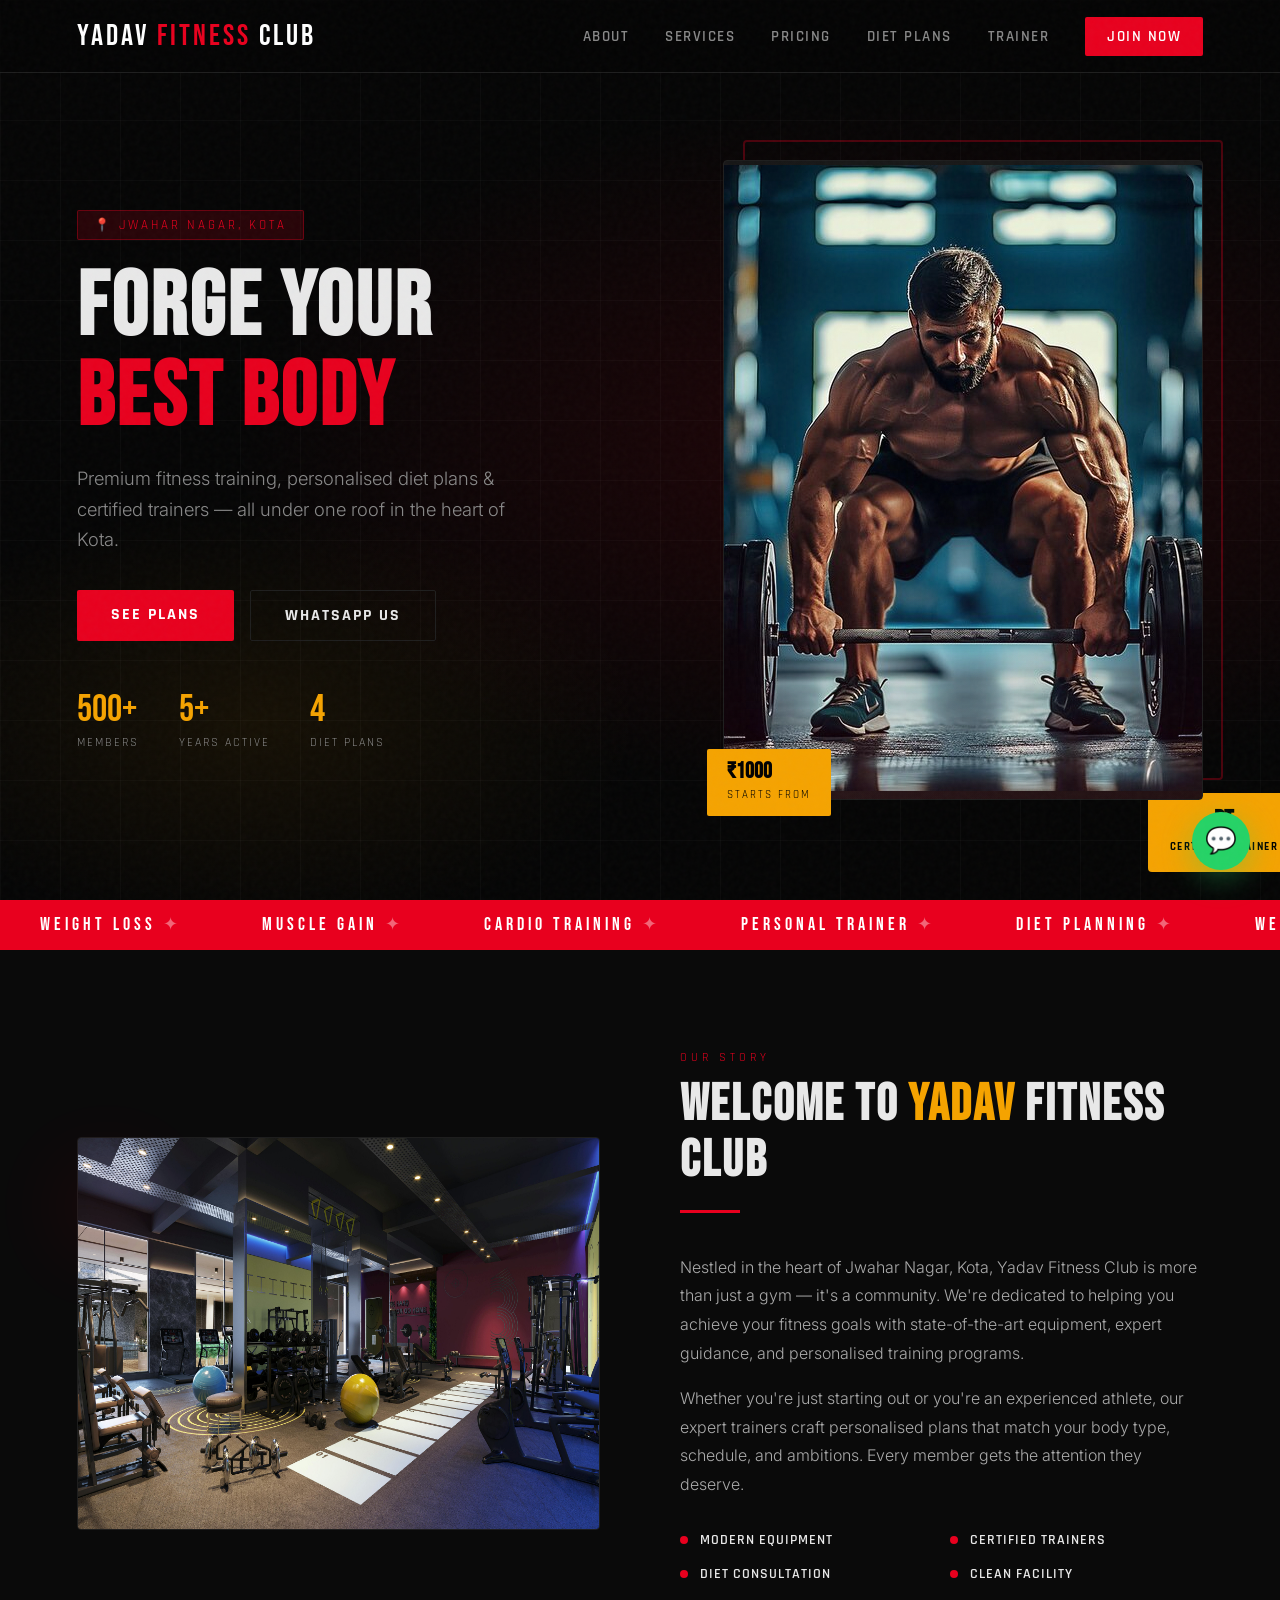
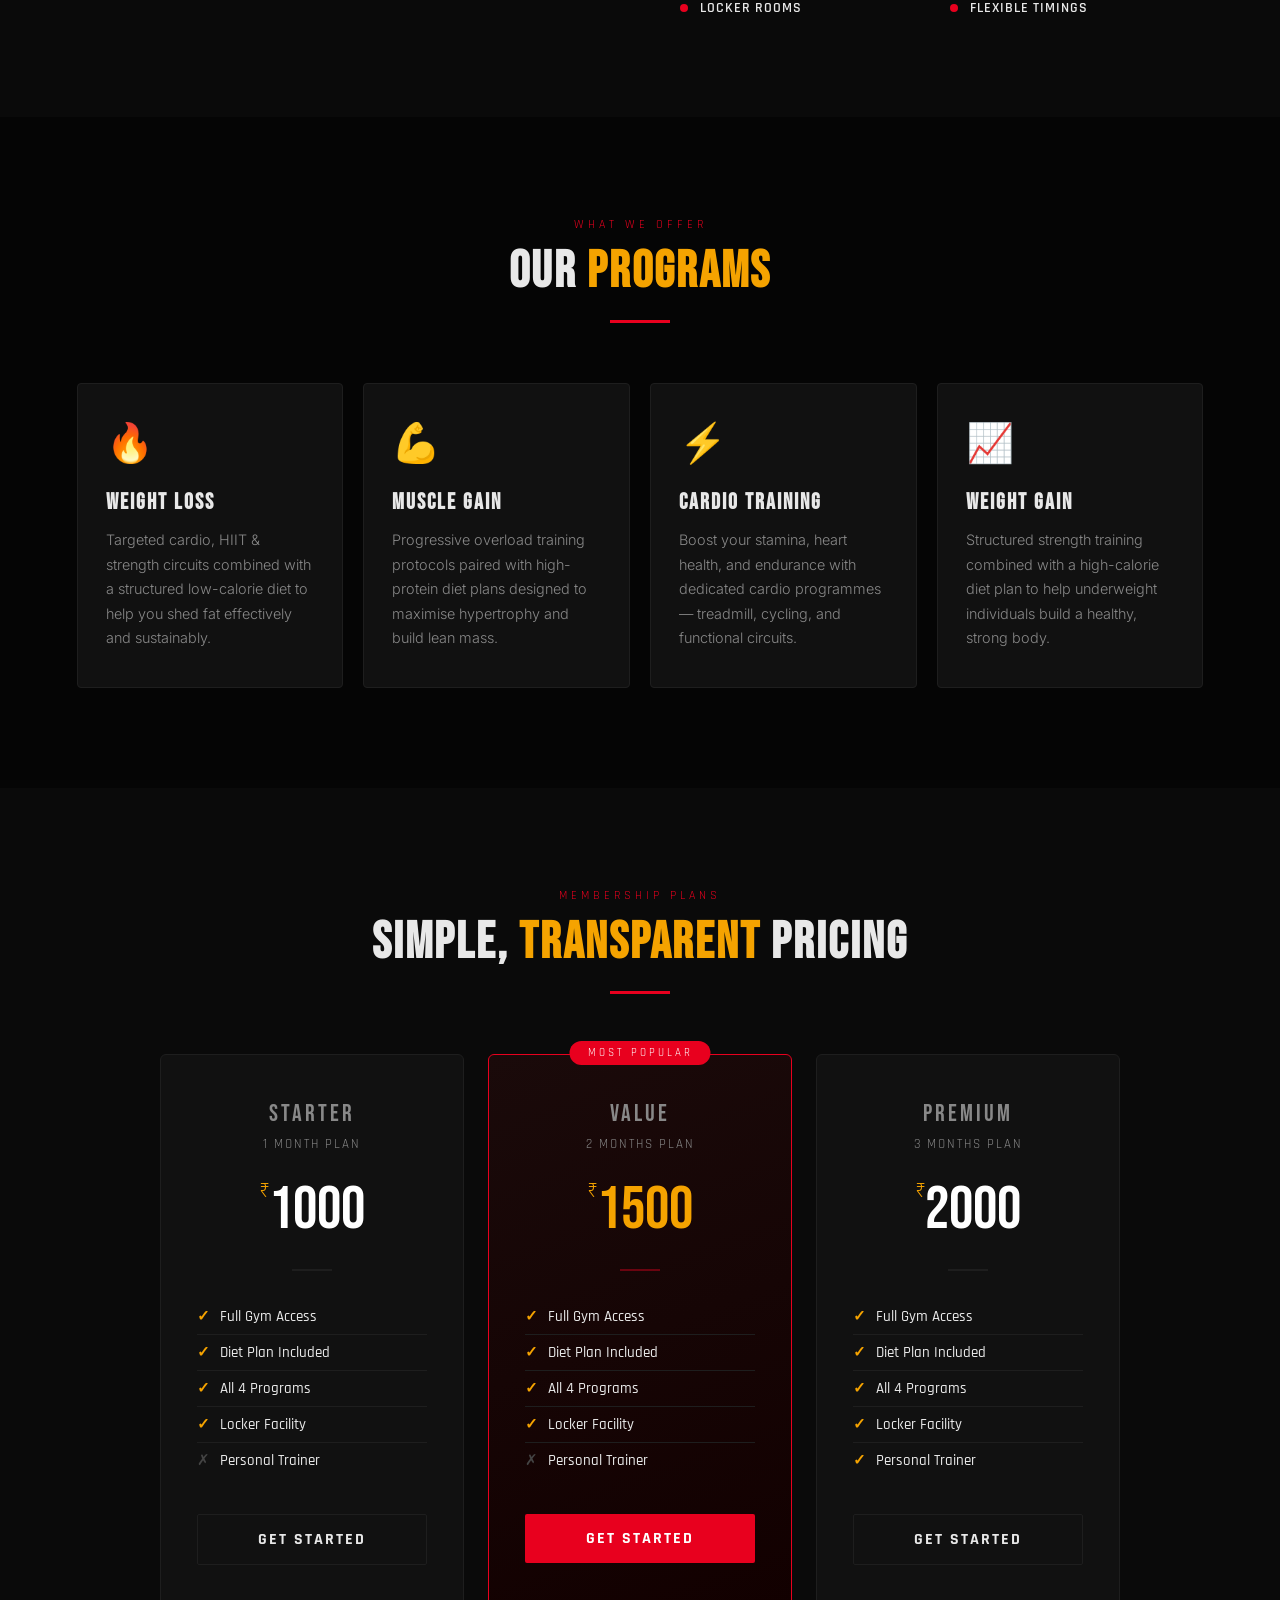
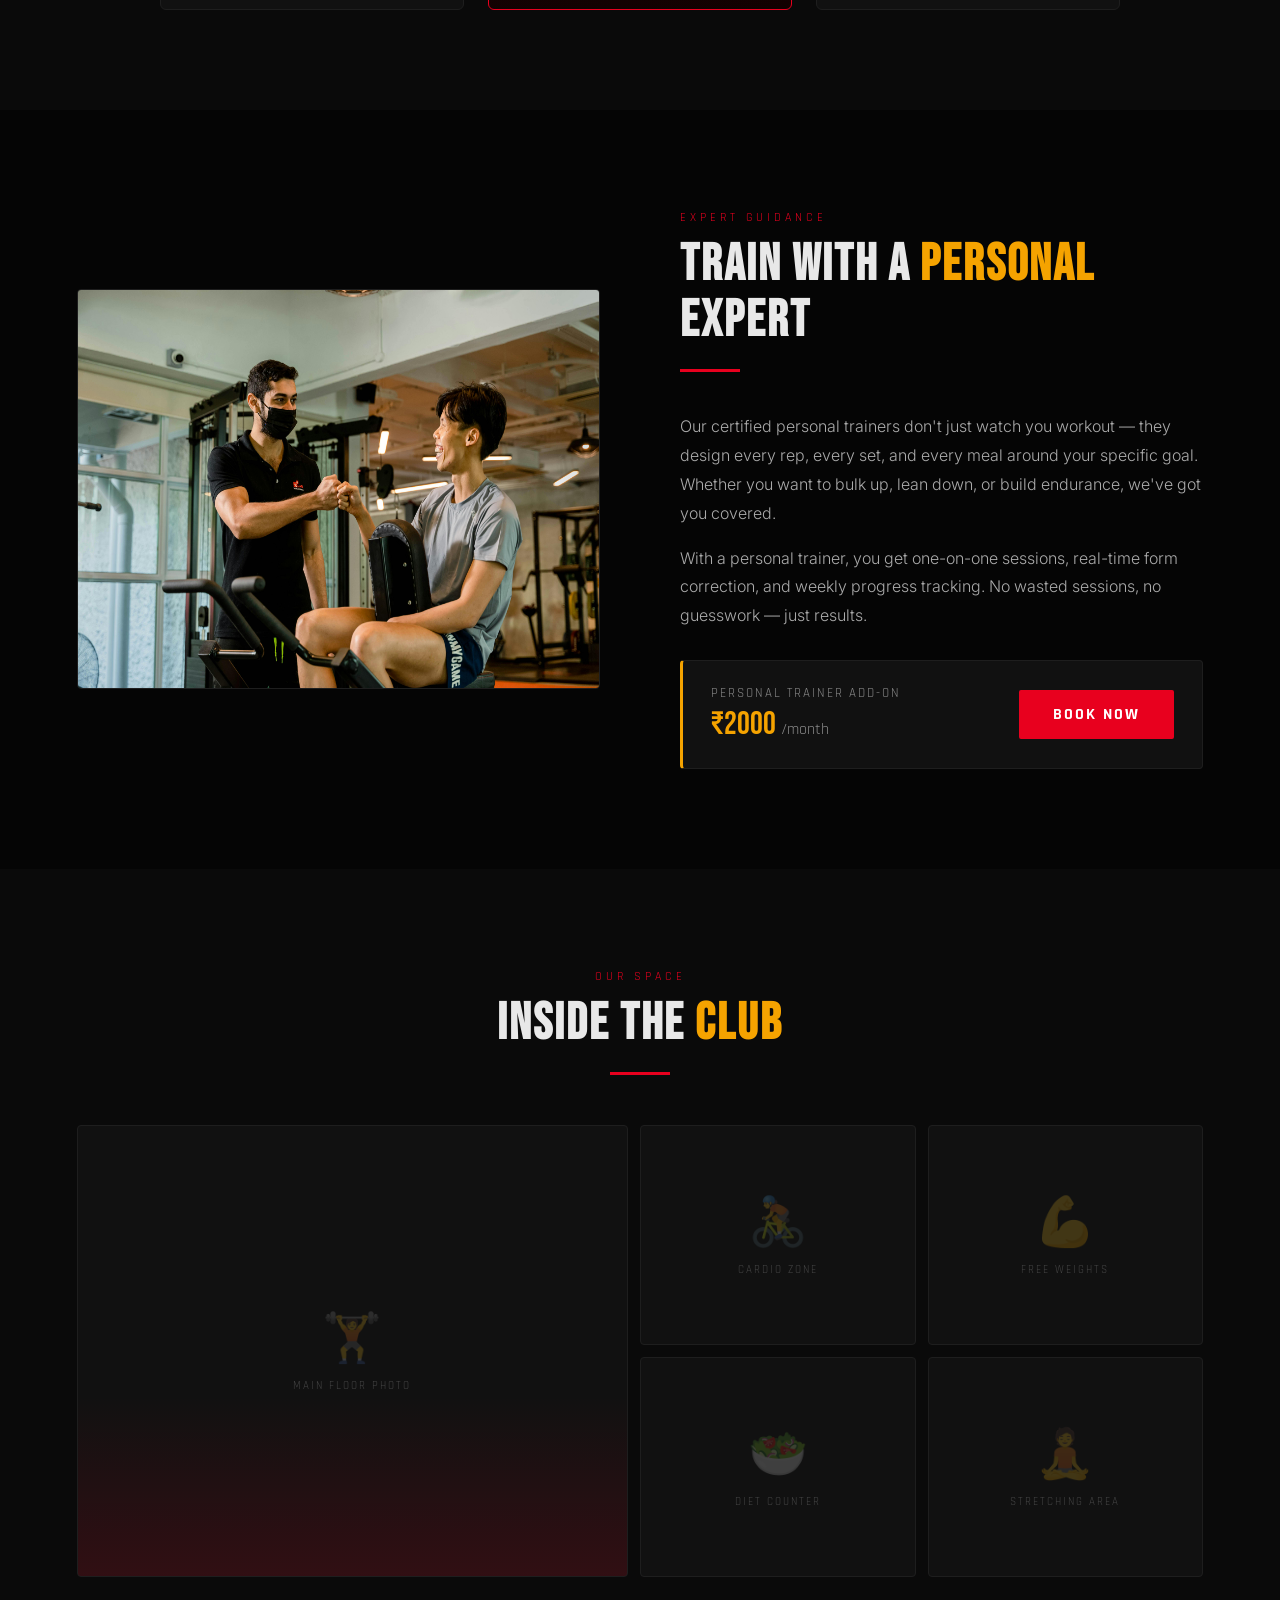
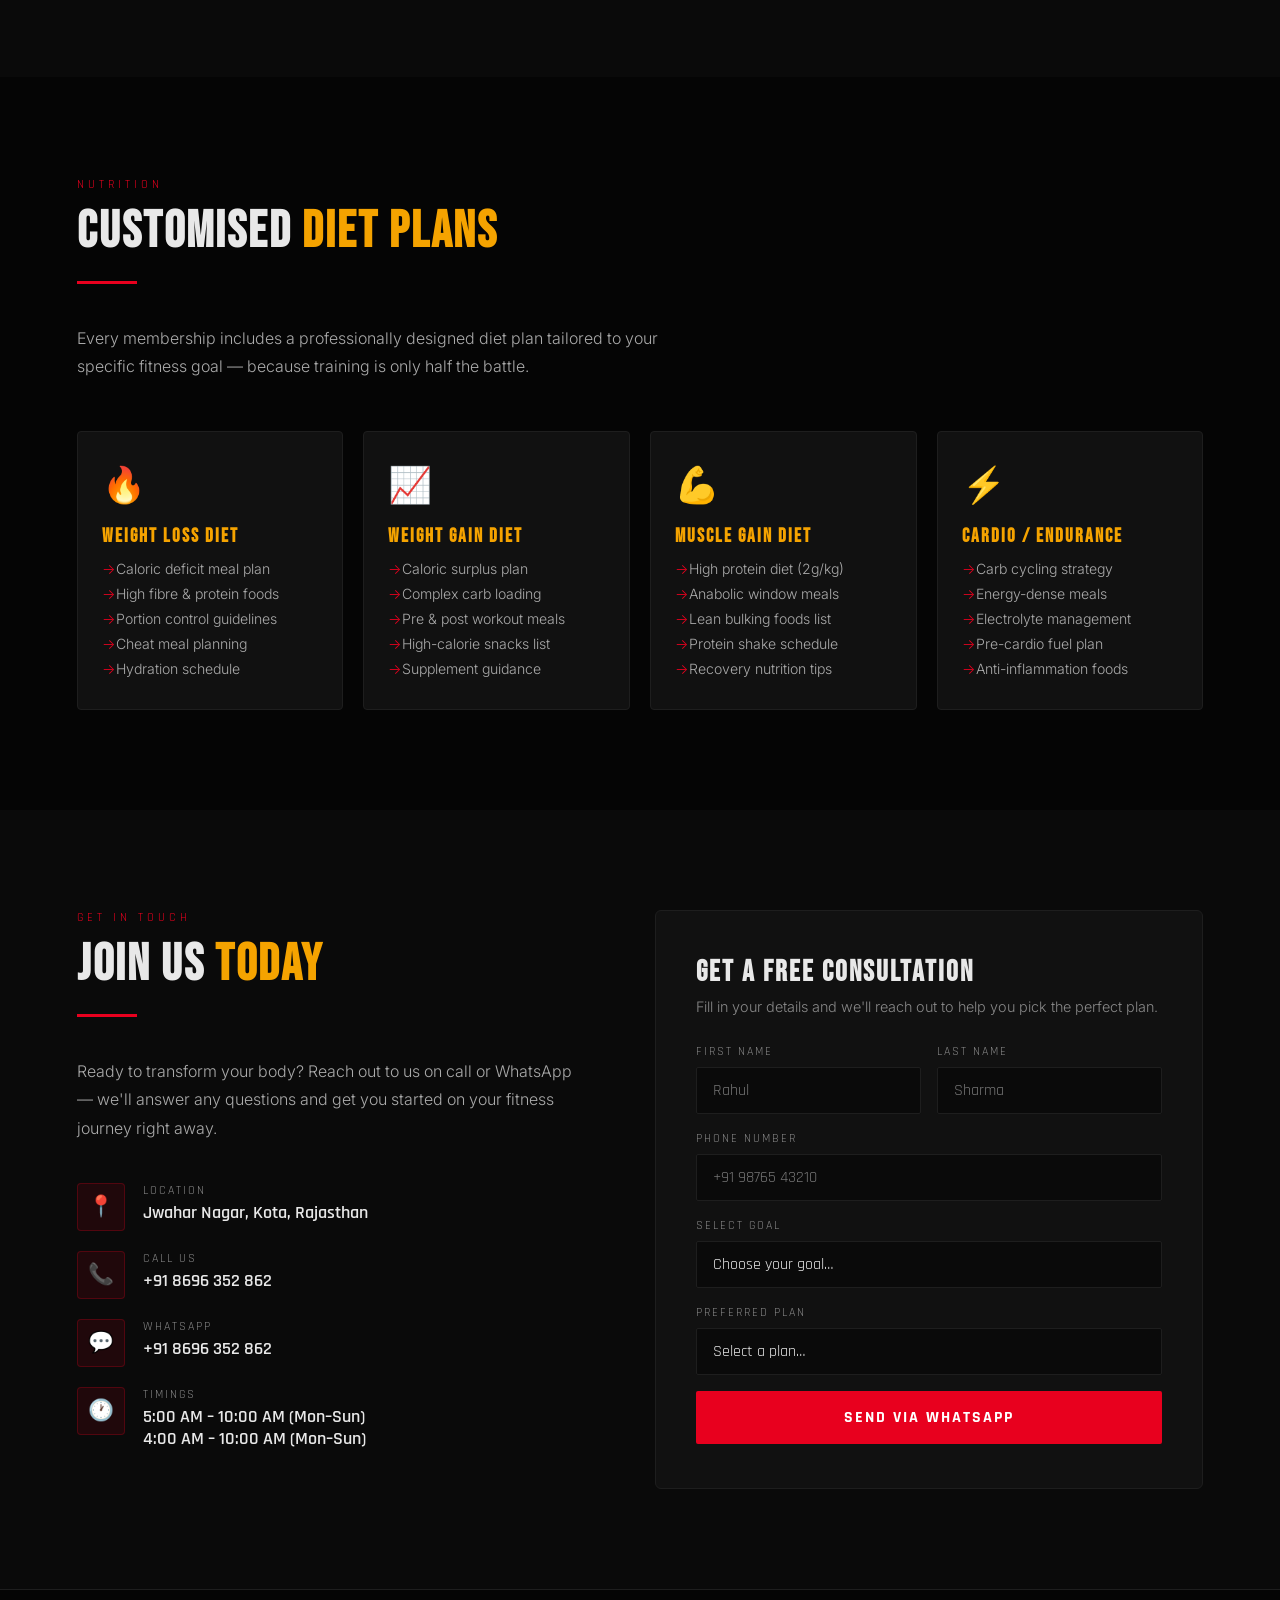
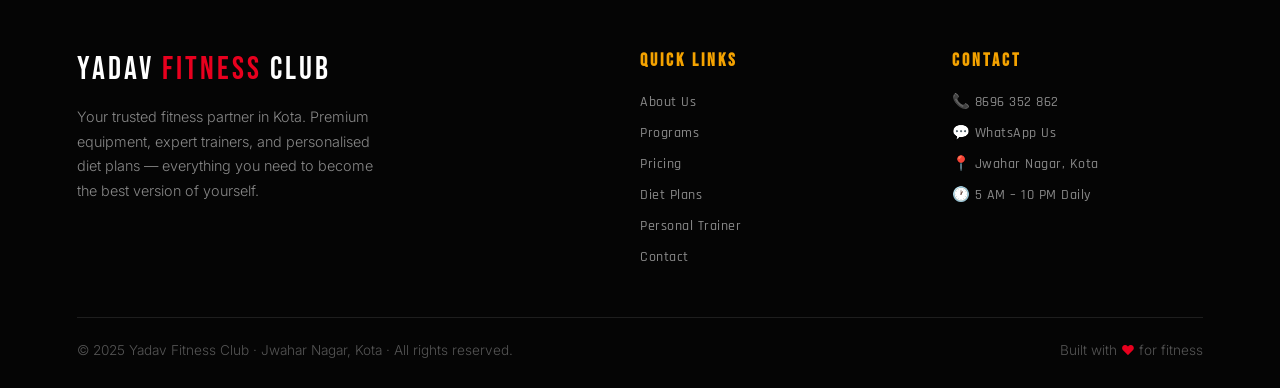
<file: index.html>
<!DOCTYPE html>
<html lang="en">

<head>
    <meta name="google-site-verification" content="wtk4Aop-KC2tvIeDJ74rPpWp1TlRFWbBZharsPK3Rdo" />
    <meta charset="UTF-8" />
    <meta name="viewport" content="width=device-width, initial-scale=1.0" />
    <title>Yadav Fitness Club – Jwahar Nagar, Kota</title>
    <link
        href="https://fonts.googleapis.com/css2?family=Bebas+Neue&family=Rajdhani:wght@400;500;600;700&family=Inter:wght@300;400;500&display=swap"
        rel="stylesheet" />
    <link rel="stylesheet" href="style.css">
</head>

<body>

    <!-- NAV -->
    <nav>
        <div class="logo">YADAV <span>FITNESS</span> CLUB</div>
        <ul>
            <li><a href="#about">About</a></li>
            <li><a href="#services">Services</a></li>
            <li><a href="#pricing">Pricing</a></li>
            <li><a href="#diet">Diet Plans</a></li>
            <li><a href="#trainer">Trainer</a></li>
            <li><a href="#contact" class="nav-cta">Join Now</a></li>
        </ul>
    </nav>

    <!-- HERO -->
    <section id="hero">
        <div class="hero-bg"></div>
        <div class="hero-grid-lines"></div>

        <div class="hero-left">
            <div class="hero-tag">📍 Jwahar Nagar, Kota</div>
            <h1>Forge Your<em>Best Body</em></h1>
            <p class="hero-sub">Premium fitness training, personalised diet plans & certified trainers — all under one
                roof in the heart of Kota.</p>
            <div class="hero-btns">
                <a href="#pricing" class="btn-primary">See Plans</a>
                <a href="https://wa.me/918696352862" target="_blank" class="btn-ghost">WhatsApp Us</a>
            </div>
            <div class="hero-stats">
                <div>
                    <div class="stat-num">500+</div>
                    <div class="stat-label">Members</div>
                </div>
                <div>
                    <div class="stat-num">5+</div>
                    <div class="stat-label">Years Active</div>
                </div>
                <div>
                    <div class="stat-num">4</div>
                    <div class="stat-label">Diet Plans</div>
                </div>
            </div>
        </div>

        <div class="hero-right">
            <div class="hero-img-wrap">
                <div class="placeholder-img">
                    <!-- <div class="placeholder-icon">🏋️</div> -->
                    <div class="placeholder-text">
                        <img src="hero.jpg" alt="gym man">
                    </div>
                </div>
                <div class="img-badge">
                    <strong>₹1000</strong>
                    <span>Starts From</span>
                </div>
            </div>
        </div>
    </section>

    <!-- MARQUEE -->
    <div class="marquee-bar">
        <div class="marquee-inner">
            <span class="marquee-item">Weight Loss <span class="marquee-sep">✦</span></span>
            <span class="marquee-item">Muscle Gain <span class="marquee-sep">✦</span></span>
            <span class="marquee-item">Cardio Training <span class="marquee-sep">✦</span></span>
            <span class="marquee-item">Personal Trainer <span class="marquee-sep">✦</span></span>
            <span class="marquee-item">Diet Planning <span class="marquee-sep">✦</span></span>
            <span class="marquee-item">Weight Gain <span class="marquee-sep">✦</span></span>
            <span class="marquee-item">Body Transformation <span class="marquee-sep">✦</span></span>
            <!-- duplicate for seamless loop -->
            <span class="marquee-item">Weight Loss <span class="marquee-sep">✦</span></span>
            <span class="marquee-item">Muscle Gain <span class="marquee-sep">✦</span></span>
            <span class="marquee-item">Cardio Training <span class="marquee-sep">✦</span></span>
            <span class="marquee-item">Personal Trainer <span class="marquee-sep">✦</span></span>
            <span class="marquee-item">Diet Planning <span class="marquee-sep">✦</span></span>
            <span class="marquee-item">Weight Gain <span class="marquee-sep">✦</span></span>
            <span class="marquee-item">Body Transformation <span class="marquee-sep">✦</span></span>
        </div>
    </div>

    <!-- ABOUT -->
    <section id="about">
        <div class="about-grid">
            <div class="about-img">
                <div class="about-accent"></div>
                <div class="about-placeholder">
                    <!-- <div class="placeholder-icon">🏆</div> -->
                    <div class="placeholder-text">
                        <img src="int1.jpg" alt="Gym interior">
                    </div>
                </div>
            </div>
            <div class="about-text">
                <span class="section-tag">Our Story</span>
                <h2 class="section-title">Welcome to <span>Yadav</span> Fitness Club</h2>
                <div class="divider"></div>
                <p>Nestled in the heart of Jwahar Nagar, Kota, Yadav Fitness Club is more than just a gym — it's a
                    community. We're dedicated to helping you achieve your fitness goals with state-of-the-art
                    equipment, expert guidance, and personalised training programs.</p>
                <p>Whether you're just starting out or you're an experienced athlete, our expert trainers craft
                    personalised plans that match your body type, schedule, and ambitions. Every member gets the
                    attention they deserve.</p>
                <div class="about-features">
                    <div class="feature-item">
                        <div class="feature-dot"></div><span>Modern Equipment</span>
                    </div>
                    <div class="feature-item">
                        <div class="feature-dot"></div><span>Certified Trainers</span>
                    </div>
                    <div class="feature-item">
                        <div class="feature-dot"></div><span>Diet Consultation</span>
                    </div>
                    <div class="feature-item">
                        <div class="feature-dot"></div><span>Clean Facility</span>
                    </div>
                    <div class="feature-item">
                        <div class="feature-dot"></div><span>Locker Rooms</span>
                    </div>
                    <div class="feature-item">
                        <div class="feature-dot"></div><span>Flexible Timings</span>
                    </div>
                </div>
            </div>
        </div>
    </section>

    <!-- SERVICES -->
    <section id="services">
        <div class="services-header">
            <span class="section-tag">What We Offer</span>
            <h2 class="section-title">Our <span>Programs</span></h2>
            <div class="divider"></div>
        </div>
        <div class="services-grid">
            <div class="service-card">
                <div class="service-icon">🔥</div>
                <h3>Weight Loss</h3>
                <p>Targeted cardio, HIIT & strength circuits combined with a structured low-calorie diet to help you
                    shed fat effectively and sustainably.</p>
            </div>
            <div class="service-card">
                <div class="service-icon">💪</div>
                <h3>Muscle Gain</h3>
                <p>Progressive overload training protocols paired with high-protein diet plans designed to maximise
                    hypertrophy and build lean mass.</p>
            </div>
            <div class="service-card">
                <div class="service-icon">⚡</div>
                <h3>Cardio Training</h3>
                <p>Boost your stamina, heart health, and endurance with dedicated cardio programmes — treadmill,
                    cycling, and functional circuits.</p>
            </div>
            <div class="service-card">
                <div class="service-icon">📈</div>
                <h3>Weight Gain</h3>
                <p>Structured strength training combined with a high-calorie diet plan to help underweight individuals
                    build a healthy, strong body.</p>
            </div>
        </div>
    </section>

    <!-- PRICING -->
    <section id="pricing">
        <div class="pricing-header">
            <span class="section-tag">Membership Plans</span>
            <h2 class="section-title">Simple, <span>Transparent</span> Pricing</h2>
            <div class="divider"></div>
        </div>
        <div class="pricing-grid">

            <!-- 1 Month -->
            <div class="price-card">
                <div class="plan-name">Starter</div>
                <div class="plan-duration">1 Month Plan</div>
                <div class="plan-price"><sup>₹</sup>1000</div>
                <div class="plan-divider"></div>
                <ul class="plan-features">
                    <li><span class="check">✓</span> Full Gym Access</li>
                    <li><span class="check">✓</span> Diet Plan Included</li>
                    <li><span class="check">✓</span> All 4 Programs</li>
                    <li><span class="check">✓</span> Locker Facility</li>
                    <li><span class="cross">✗</span> Personal Trainer</li>
                </ul>
                <a href="https://wa.me/918696352862?text=Hi%2C%20I%20want%20to%20join%20the%201%20Month%20plan"
                    target="_blank" class="plan-btn plan-btn-ghost">Get Started</a>
            </div>

            <!-- 2 Months - Featured -->
            <div class="price-card featured">
                <div class="popular-badge">Most Popular</div>
                <div class="plan-name">Value</div>
                <div class="plan-duration">2 Months Plan</div>
                <div class="plan-price"><sup>₹</sup>1500</div>
                <div class="plan-divider"></div>
                <ul class="plan-features">
                    <li><span class="check">✓</span> Full Gym Access</li>
                    <li><span class="check">✓</span> Diet Plan Included</li>
                    <li><span class="check">✓</span> All 4 Programs</li>
                    <li><span class="check">✓</span> Locker Facility</li>
                    <li><span class="cross">✗</span> Personal Trainer</li>
                </ul>
                <a href="https://wa.me/918696352862?text=Hi%2C%20I%20want%20to%20join%20the%202%20Month%20plan"
                    target="_blank" class="plan-btn plan-btn-primary">Get Started</a>
            </div>

            <!-- 3 Months -->
            <div class="price-card">
                <div class="plan-name">Premium</div>
                <div class="plan-duration">3 Months Plan</div>
                <div class="plan-price"><sup>₹</sup>2000</div>
                <div class="plan-divider"></div>
                <ul class="plan-features">
                    <li><span class="check">✓</span> Full Gym Access</li>
                    <li><span class="check">✓</span> Diet Plan Included</li>
                    <li><span class="check">✓</span> All 4 Programs</li>
                    <li><span class="check">✓</span> Locker Facility</li>
                    <li><span class="check">✓</span> Personal Trainer</li>
                </ul>
                <a href="https://wa.me/918696352862?text=Hi%2C%20I%20want%20to%20join%20the%203%20Month%20plan"
                    target="_blank" class="plan-btn plan-btn-ghost">Get Started</a>
            </div>

        </div>
    </section>

    <!-- TRAINER -->
    <section id="trainer">
        <div class="trainer-grid">
            <div>
                <div class="trainer-placeholder">
                    <!-- <div class="placeholder-icon">👤</div> -->
                    <div class="placeholder-text">
                        <img src="trainer1.jpg" alt="trainer">
                    </div>
                    <div class="trainer-badge">
                        <span class="num">PT</span>
                        <span class="lbl">Certified Trainer</span>
                    </div>
                </div>
            </div>
            <div class="trainer-info">
                <span class="section-tag">Expert Guidance</span>
                <h2 class="section-title">Train With A <span>Personal</span> Expert</h2>
                <div class="divider"></div>
                <p>Our certified personal trainers don't just watch you workout — they design every rep, every set, and
                    every meal around your specific goal. Whether you want to bulk up, lean down, or build endurance,
                    we've got you covered.</p>
                <p>With a personal trainer, you get one-on-one sessions, real-time form correction, and weekly progress
                    tracking. No wasted sessions, no guesswork — just results.</p>
                <div class="trainer-price-box">
                    <div>
                        <div class="lbl">Personal Trainer Add-On</div>
                        <div class="price">₹2000 <span
                                style="font-size:1rem;color:var(--muted);font-family:'Rajdhani'">/month</span></div>
                    </div>
                    <a href="https://wa.me/918696352862?text=Hi%2C%20I%20want%20a%20personal%20trainer" target="_blank"
                        class="btn-primary">Book Now</a>
                </div>
            </div>
        </div>
    </section>

    <!-- GALLERY -->
    <section id="gallery">
        <div class="gallery-header">
            <span class="section-tag">Our Space</span>
            <h2 class="section-title">Inside The <span>Club</span></h2>
            <div class="divider"></div>
        </div>
        <div class="gallery-grid">
            <div class="gallery-item">
                <div class="gallery-overlay"></div>
                <div class="placeholder-icon">🏋️</div>
                <div class="placeholder-text">Main Floor Photo</div>
            </div>
            <div class="gallery-item">
                <div class="placeholder-icon">🚴</div>
                <div class="placeholder-text">Cardio Zone</div>
            </div>
            <div class="gallery-item">
                <div class="placeholder-icon">💪</div>
                <div class="placeholder-text">Free Weights</div>
            </div>
            <div class="gallery-item">
                <div class="placeholder-icon">🥗</div>
                <div class="placeholder-text">Diet Counter</div>
            </div>
            <div class="gallery-item">
                <div class="placeholder-icon">🧘</div>
                <div class="placeholder-text">Stretching Area</div>
            </div>
        </div>
    </section>

    <!-- DIET PLANS -->
    <section id="diet">
        <span class="section-tag">Nutrition</span>
        <h2 class="section-title">Customised <span>Diet Plans</span></h2>
        <div class="divider"></div>
        <p style="font-family:'Inter';font-weight:300;color:#aaa;max-width:600px;line-height:1.8;">Every membership
            includes a professionally designed diet plan tailored to your specific fitness goal — because training is
            only half the battle.</p>
        <div class="diet-grid">
            <div class="diet-card">
                <div class="diet-icon">🔥</div>
                <h3>Weight Loss Diet</h3>
                <ul>
                    <li>Caloric deficit meal plan</li>
                    <li>High fibre & protein foods</li>
                    <li>Portion control guidelines</li>
                    <li>Cheat meal planning</li>
                    <li>Hydration schedule</li>
                </ul>
            </div>
            <div class="diet-card">
                <div class="diet-icon">📈</div>
                <h3>Weight Gain Diet</h3>
                <ul>
                    <li>Caloric surplus plan</li>
                    <li>Complex carb loading</li>
                    <li>Pre & post workout meals</li>
                    <li>High-calorie snacks list</li>
                    <li>Supplement guidance</li>
                </ul>
            </div>
            <div class="diet-card">
                <div class="diet-icon">💪</div>
                <h3>Muscle Gain Diet</h3>
                <ul>
                    <li>High protein diet (2g/kg)</li>
                    <li>Anabolic window meals</li>
                    <li>Lean bulking foods list</li>
                    <li>Protein shake schedule</li>
                    <li>Recovery nutrition tips</li>
                </ul>
            </div>
            <div class="diet-card">
                <div class="diet-icon">⚡</div>
                <h3>Cardio / Endurance</h3>
                <ul>
                    <li>Carb cycling strategy</li>
                    <li>Energy-dense meals</li>
                    <li>Electrolyte management</li>
                    <li>Pre-cardio fuel plan</li>
                    <li>Anti-inflammation foods</li>
                </ul>
            </div>
        </div>
    </section>

    <!-- CONTACT -->
    <section id="contact">
        <div class="contact-grid">
            <div class="contact-info">
                <span class="section-tag">Get In Touch</span>
                <h2 class="section-title">Join Us <span>Today</span></h2>
                <div class="divider"></div>
                <p>Ready to transform your body? Reach out to us on call or WhatsApp — we'll answer any questions and
                    get you started on your fitness journey right away.</p>
                <div class="contact-items">
                    <div class="contact-item">
                        <div class="contact-icon-box">📍</div>
                        <div class="contact-item-text">
                            <div class="label">Location</div>
                            <div class="value">Jwahar Nagar, Kota, Rajasthan</div>
                        </div>
                    </div>
                    <div class="contact-item">
                        <div class="contact-icon-box">📞</div>
                        <div class="contact-item-text">
                            <div class="label">Call Us</div>
                            <div class="value"><a href="tel:+918696352862">+91 8696 352 862</a></div>
                        </div>
                    </div>
                    <div class="contact-item">
                        <div class="contact-icon-box">💬</div>
                        <div class="contact-item-text">
                            <div class="label">WhatsApp</div>
                            <div class="value"><a href="https://wa.me/918696352862" target="_blank">+91 8696 352 862</a>
                            </div>
                        </div>
                    </div>
                    <div class="contact-item">
                        <div class="contact-icon-box">🕐</div>
                        <div class="contact-item-text">
                            <div class="label">Timings</div>
                            <div class="value">5:00 AM – 10:00 AM (Mon–Sun)</div>
                            <div class="value">4:00 AM – 10:00 AM (Mon–Sun)</div>
                        </div>
                    </div>
                </div>
            </div>

            <div class="cta-box">
                <h3>Get a Free Consultation</h3>
                <p>Fill in your details and we'll reach out to help you pick the perfect plan.</p>
                <div class="form-row">
                    <div class="form-group">
                        <label>First Name</label>
                        <input type="text" placeholder="Rahul" />
                    </div>
                    <div class="form-group">
                        <label>Last Name</label>
                        <input type="text" placeholder="Sharma" />
                    </div>
                </div>
                <div class="form-group">
                    <label>Phone Number</label>
                    <input type="tel" placeholder="+91 98765 43210" />
                </div>
                <div class="form-group">
                    <label>Select Goal</label>
                    <select>
                        <option value="">Choose your goal…</option>
                        <option>Weight Loss</option>
                        <option>Weight Gain</option>
                        <option>Muscle Gain</option>
                        <option>Cardio / Endurance</option>
                        <option>General Fitness</option>
                    </select>
                </div>
                <div class="form-group">
                    <label>Preferred Plan</label>
                    <select>
                        <option value="">Select a plan…</option>
                        <option>1 Month — ₹1000</option>
                        <option>2 Months — ₹1500</option>
                        <option>3 Months — ₹2000 (with Personal Trainer)</option>
                    </select>
                </div>
                <a href="https://wa.me/918696352862?text=Hi%2C%20I%20want%20a%20free%20consultation%20at%20Yadav%20Fitness%20Club"
                    target="_blank" class="btn-primary"
                    style="width:100%;text-align:center;display:block;padding:16px;">Send via WhatsApp</a>
            </div>
        </div>
    </section>

    <!-- FOOTER -->
    <footer>
        <div class="footer-grid">
            <div class="footer-brand">
                <span class="logo">YADAV <span>FITNESS</span> CLUB</span>
                <p>Your trusted fitness partner in Kota. Premium equipment, expert trainers, and personalised diet plans
                    — everything you need to become the best version of yourself.</p>
            </div>
            <div class="footer-col">
                <h4>Quick Links</h4>
                <ul>
                    <li><a href="#about">About Us</a></li>
                    <li><a href="#services">Programs</a></li>
                    <li><a href="#pricing">Pricing</a></li>
                    <li><a href="#diet">Diet Plans</a></li>
                    <li><a href="#trainer">Personal Trainer</a></li>
                    <li><a href="#contact">Contact</a></li>
                </ul>
            </div>
            <div class="footer-col">
                <h4>Contact</h4>
                <ul>
                    <li><a href="tel:+918696352862">📞 8696 352 862</a></li>
                    <li><a href="https://wa.me/918696352862" target="_blank">💬 WhatsApp Us</a></li>
                    <li><a href="#">📍 Jwahar Nagar, Kota</a></li>
                    <li><a href="#">🕐 5 AM – 10 PM Daily</a></li>
                </ul>
            </div>
        </div>
        <div class="footer-bottom">
            <p>© 2025 Yadav Fitness Club · Jwahar Nagar, Kota · All rights reserved.</p>
            <p>Built with <span>♥</span> for fitness</p>
        </div>
    </footer>

    <!-- WhatsApp Float Button -->
    <a href="https://wa.me/918696352862" target="_blank" class="whatsapp-btn" title="Chat on WhatsApp">💬</a>

</body>

</html>
</file>
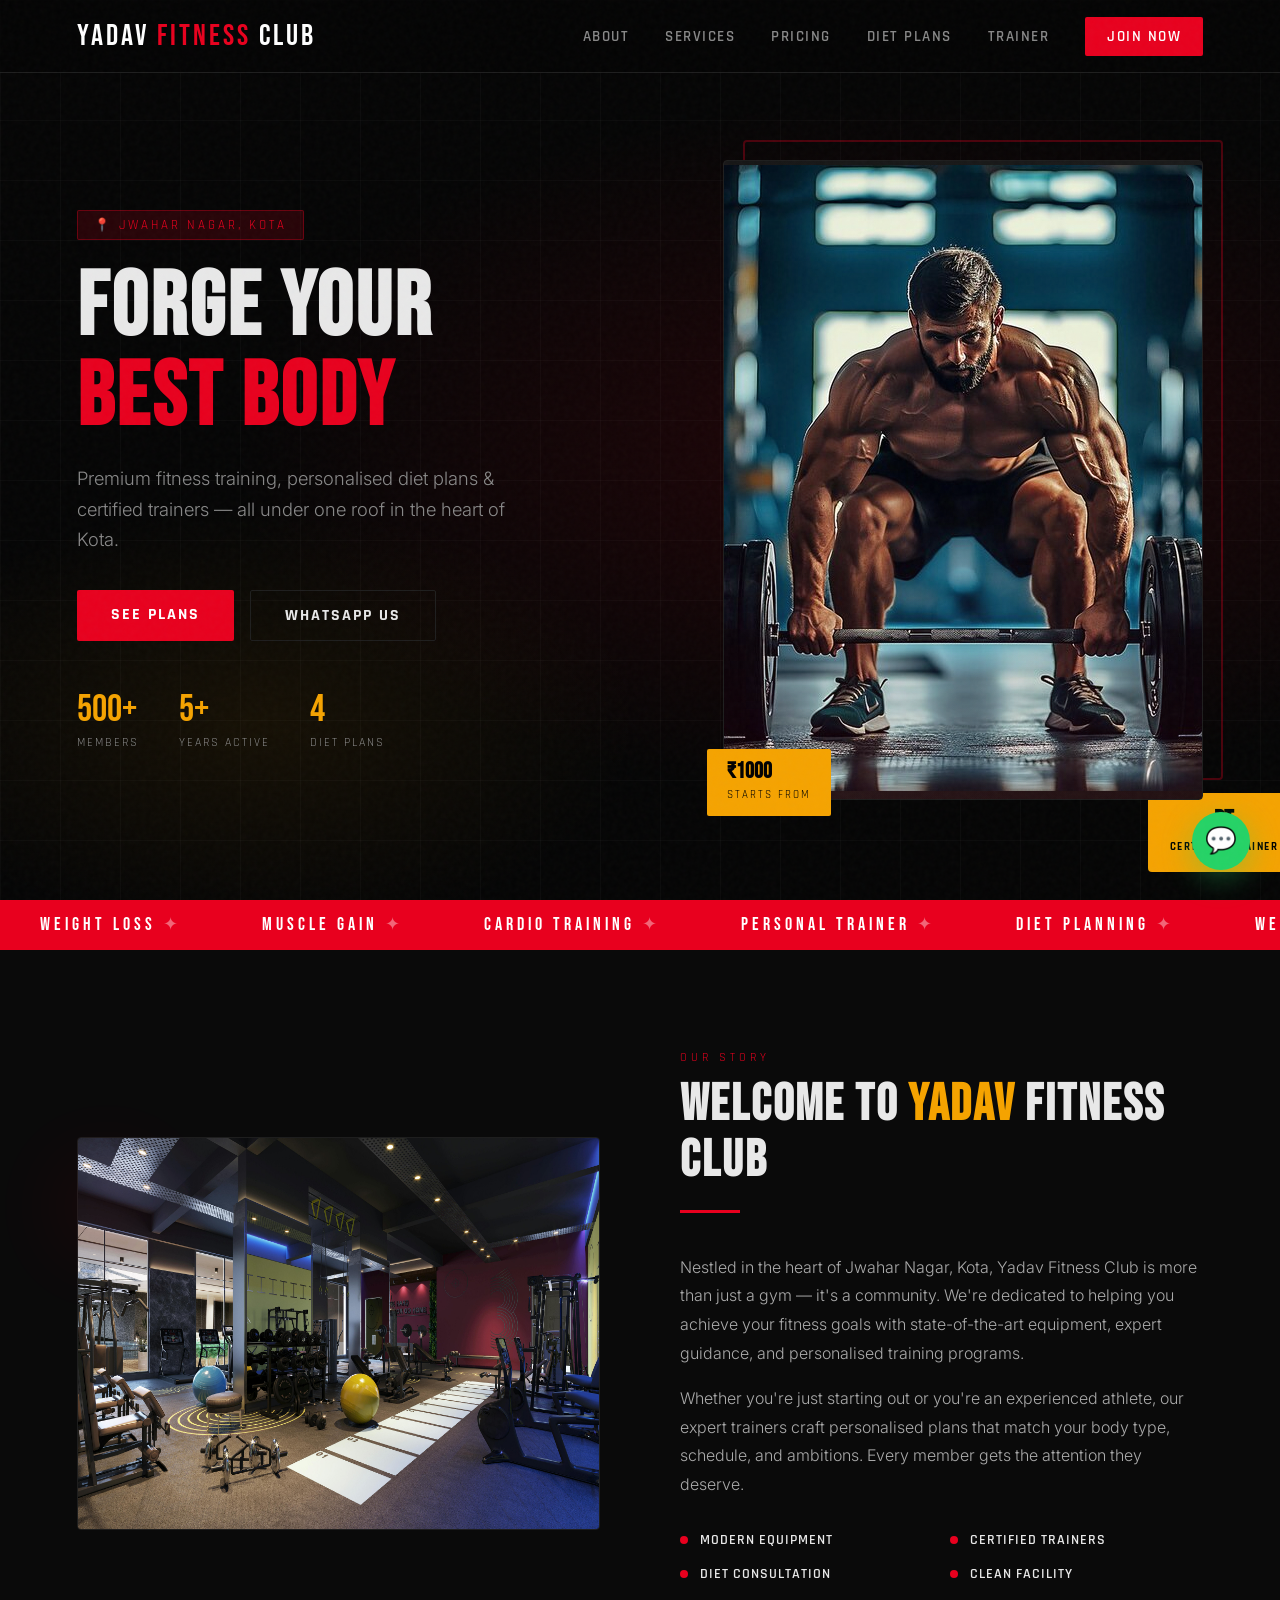
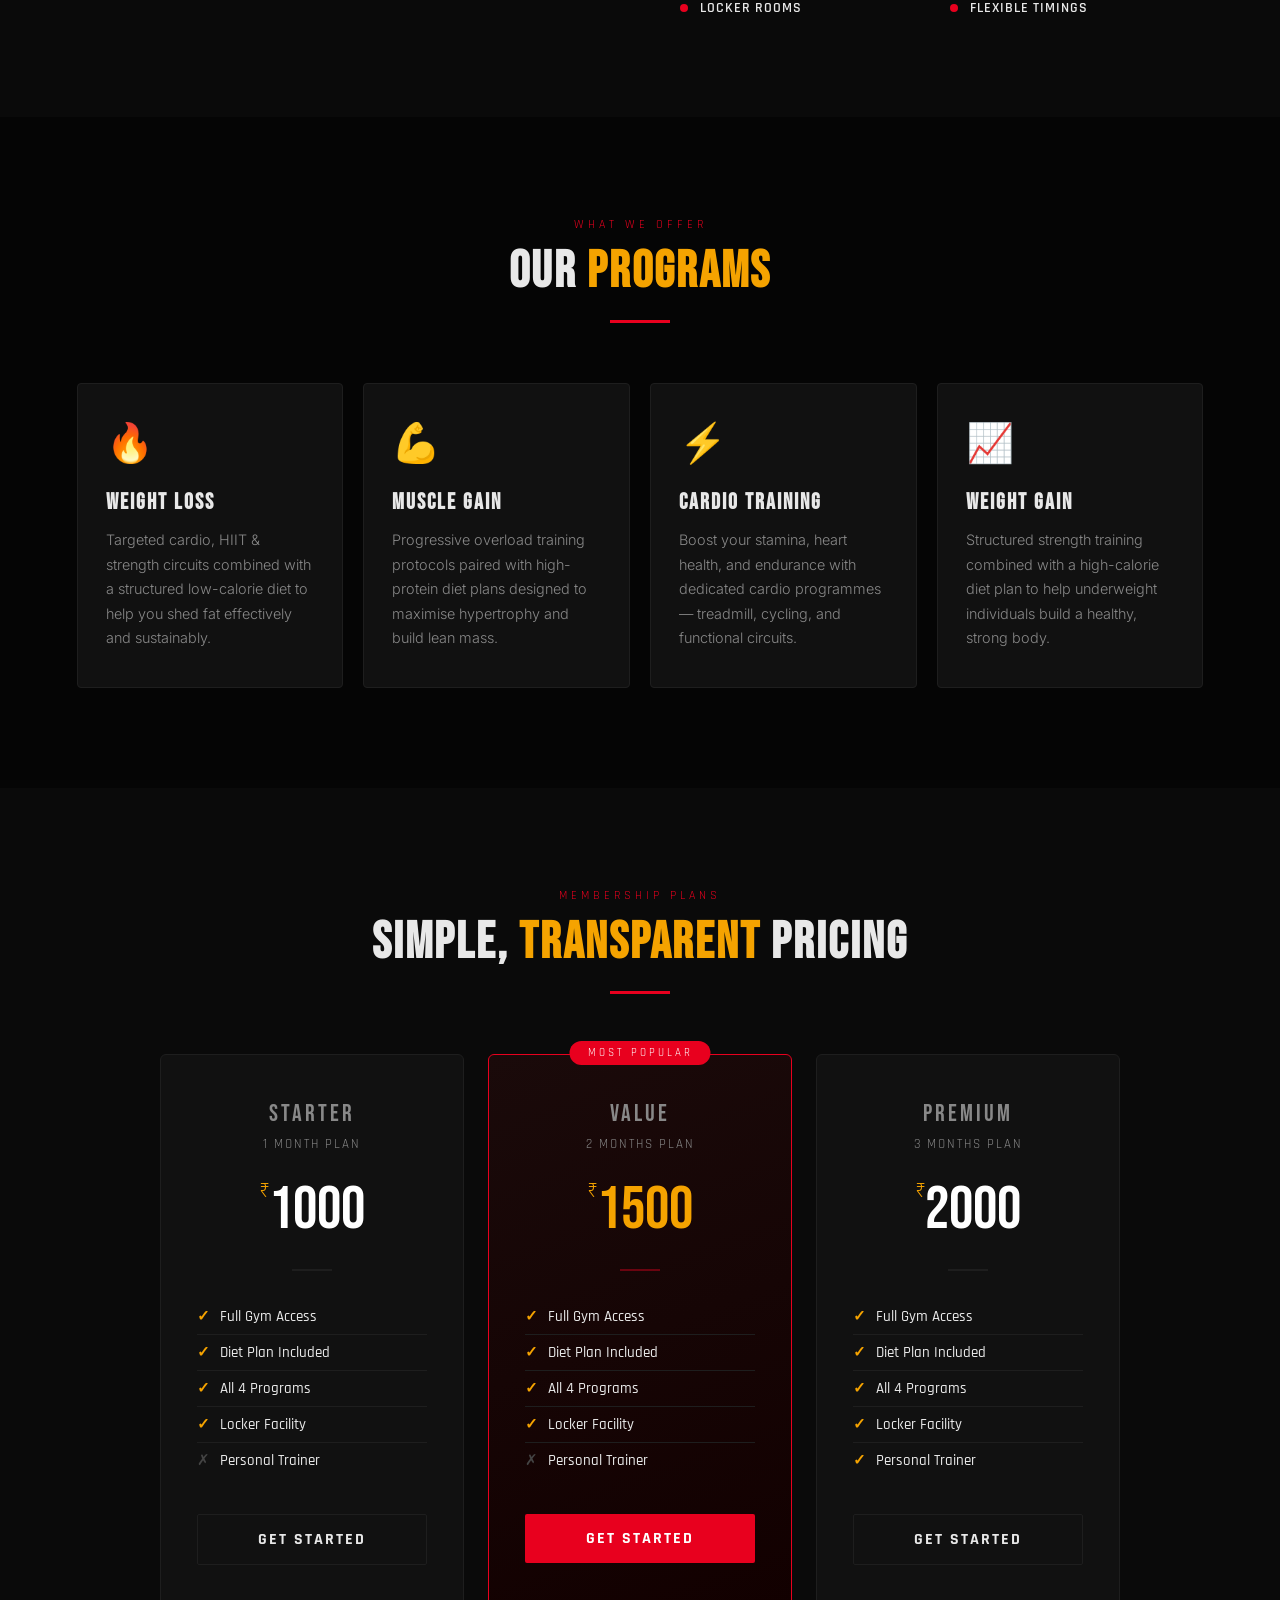
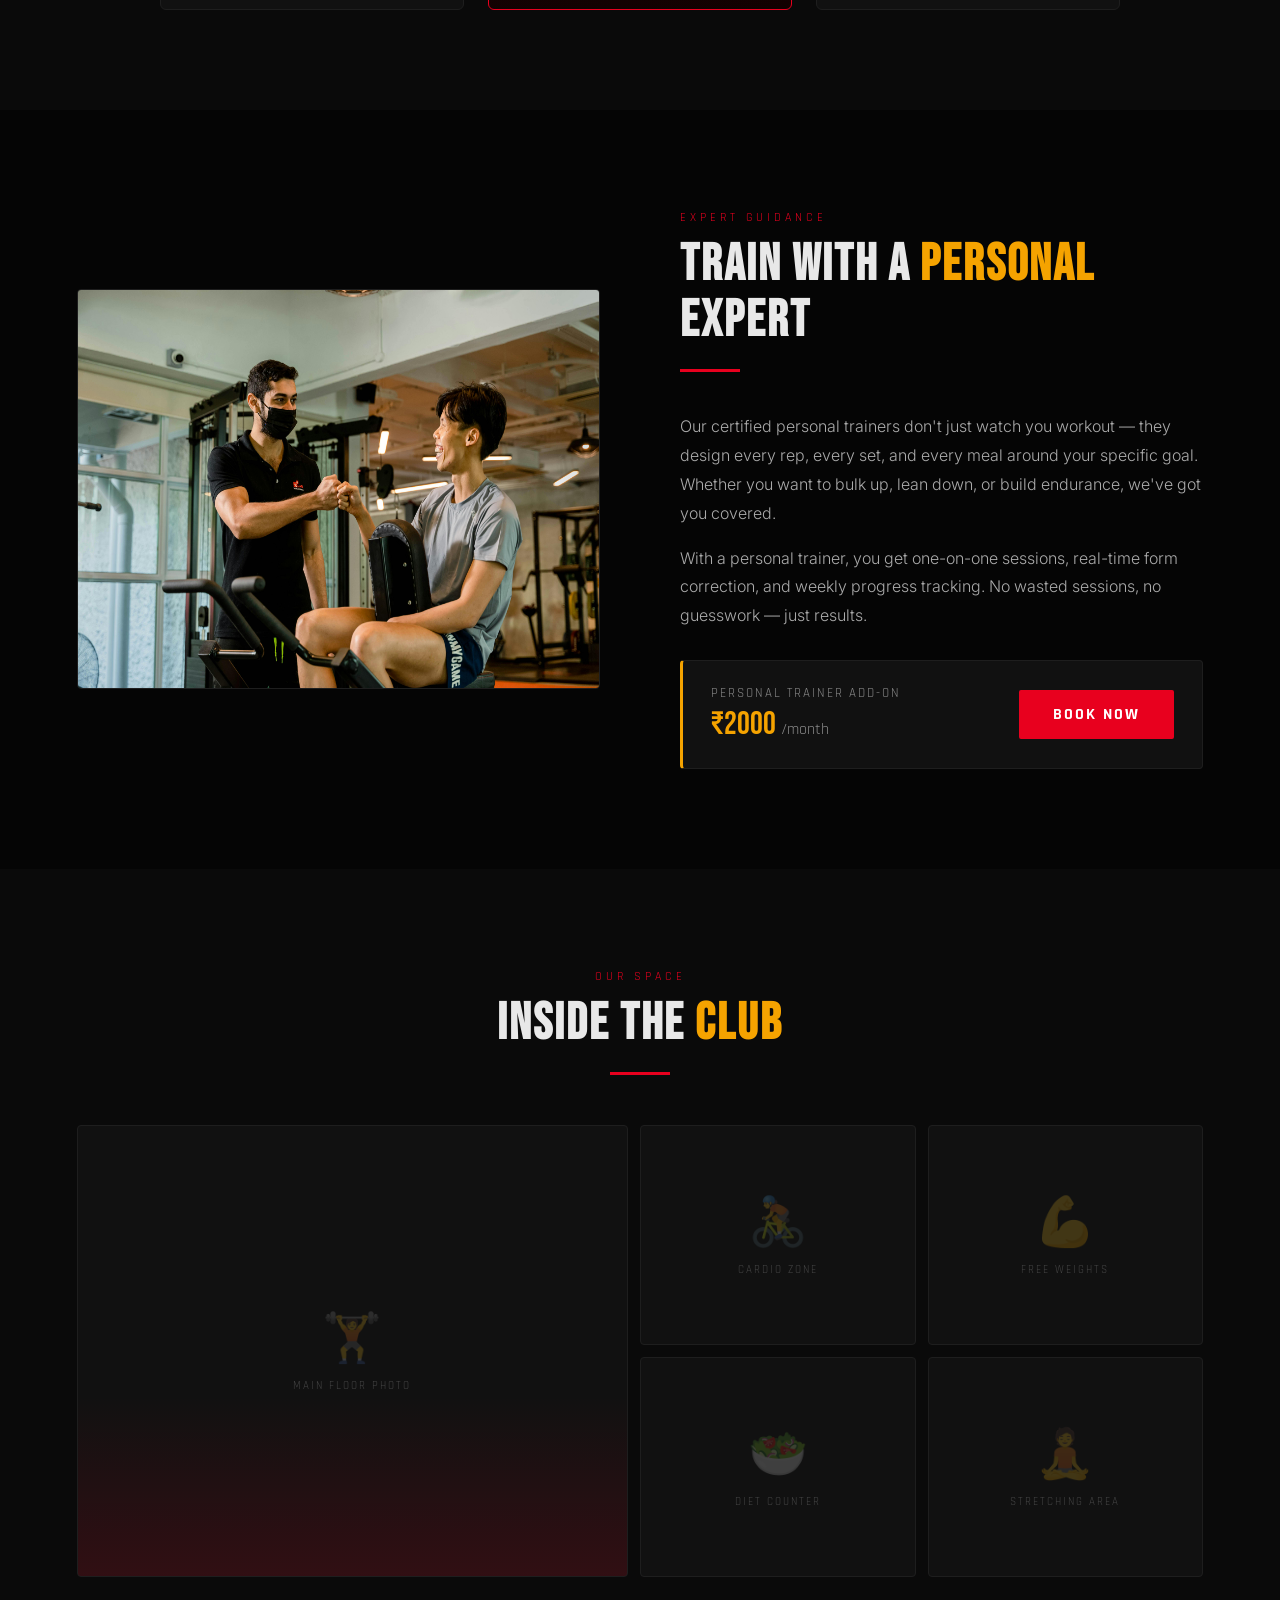
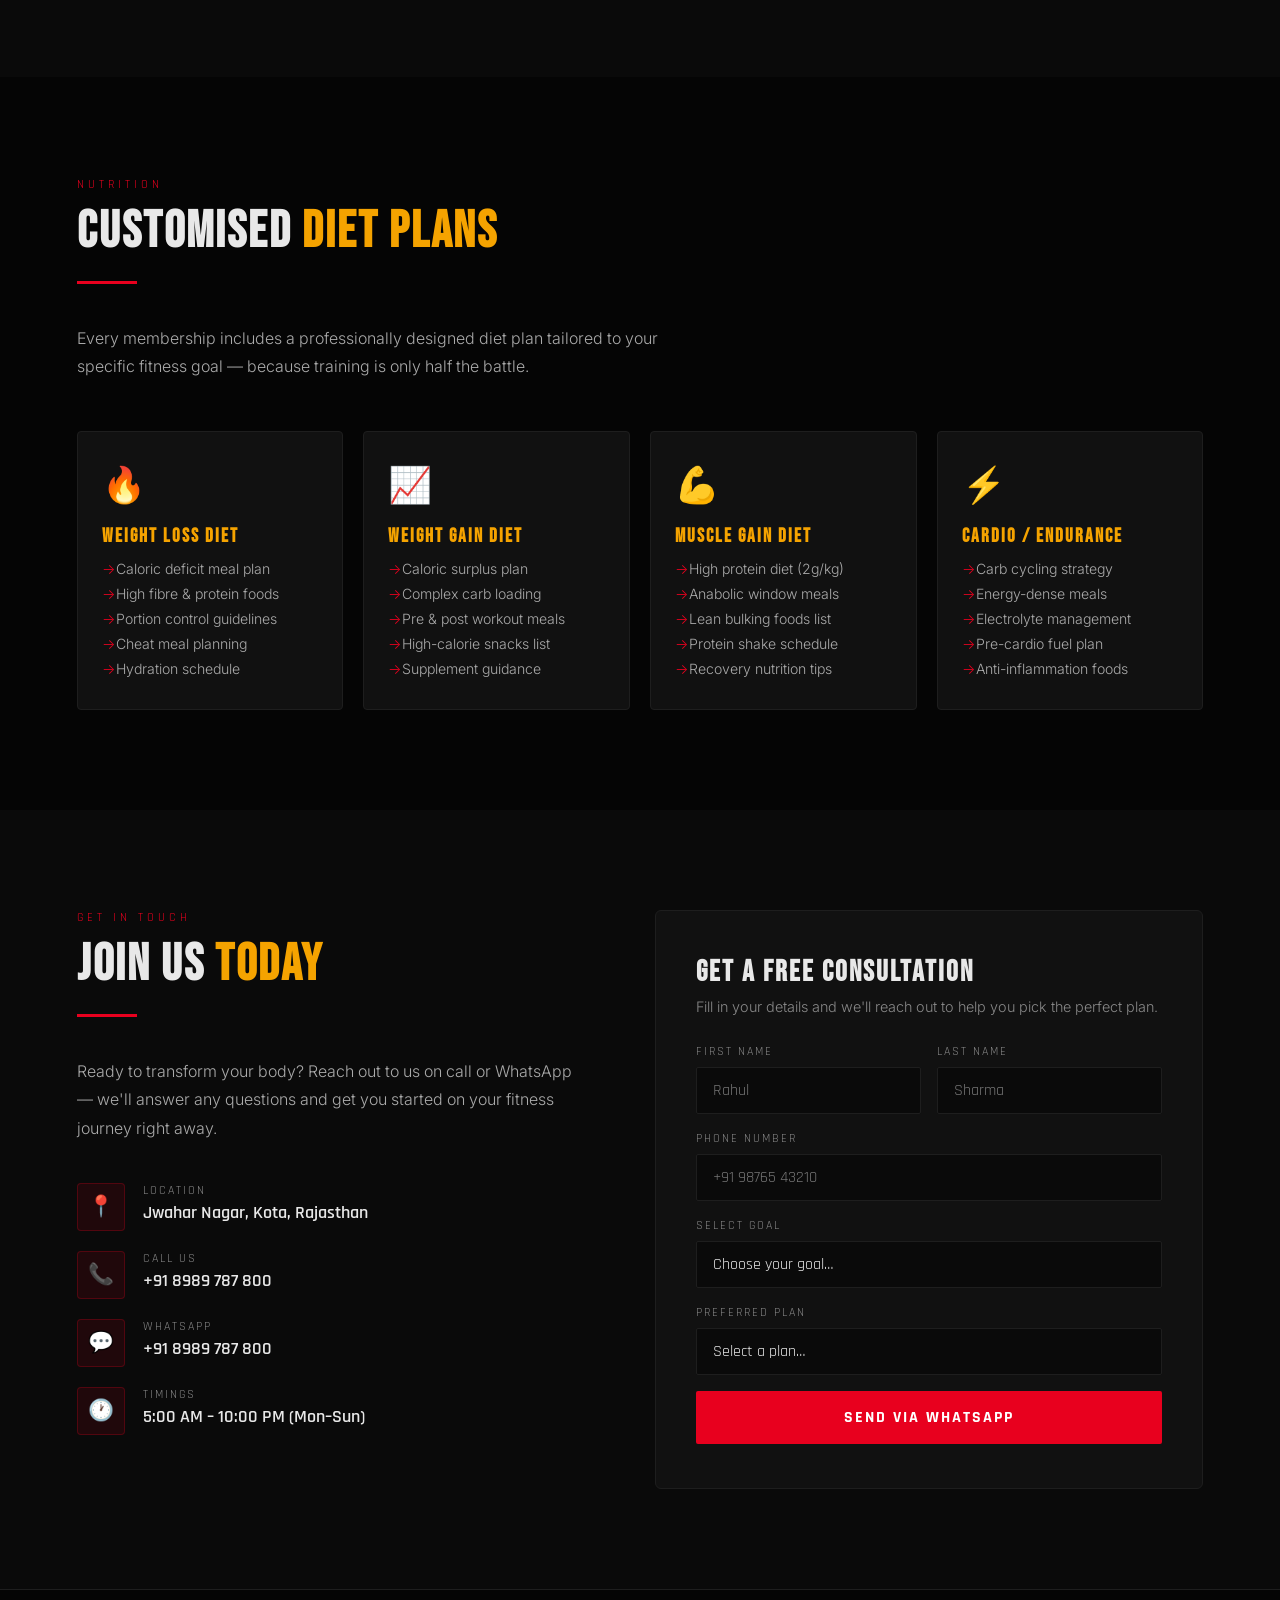
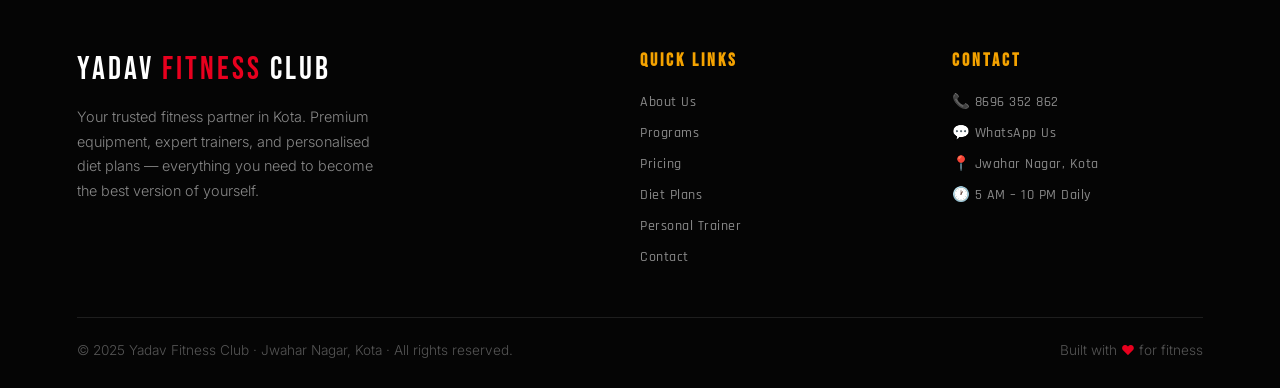
<file: gym2/index.html>
<!DOCTYPE html>
<html lang="en">

<head>
    <meta charset="UTF-8" />
    <meta name="viewport" content="width=device-width, initial-scale=1.0" />
    <title>Yadav Fitness Club – Jwahar Nagar, Kota</title>
    <link
        href="https://fonts.googleapis.com/css2?family=Bebas+Neue&family=Rajdhani:wght@400;500;600;700&family=Inter:wght@300;400;500&display=swap"
        rel="stylesheet" />
    <link rel="stylesheet" href="style.css">
</head>

<body>

    <!-- NAV -->
    <nav>
        <div class="logo">YADAV <span>FITNESS</span> CLUB</div>
        <ul>
            <li><a href="#about">About</a></li>
            <li><a href="#services">Services</a></li>
            <li><a href="#pricing">Pricing</a></li>
            <li><a href="#diet">Diet Plans</a></li>
            <li><a href="#trainer">Trainer</a></li>
            <li><a href="#contact" class="nav-cta">Join Now</a></li>
        </ul>
    </nav>

    <!-- HERO -->
    <section id="hero">
        <div class="hero-bg"></div>
        <div class="hero-grid-lines"></div>

        <div class="hero-left">
            <div class="hero-tag">📍 Jwahar Nagar, Kota</div>
            <h1>Forge Your<em>Best Body</em></h1>
            <p class="hero-sub">Premium fitness training, personalised diet plans & certified trainers — all under one
                roof in the heart of Kota.</p>
            <div class="hero-btns">
                <a href="#pricing" class="btn-primary">See Plans</a>
                <a href="https://wa.me/918696352862" target="_blank" class="btn-ghost">WhatsApp Us</a>
            </div>
            <div class="hero-stats">
                <div>
                    <div class="stat-num">500+</div>
                    <div class="stat-label">Members</div>
                </div>
                <div>
                    <div class="stat-num">5+</div>
                    <div class="stat-label">Years Active</div>
                </div>
                <div>
                    <div class="stat-num">4</div>
                    <div class="stat-label">Diet Plans</div>
                </div>
            </div>
        </div>

        <div class="hero-right">
            <div class="hero-img-wrap">
                <div class="placeholder-img">
                    <!-- <div class="placeholder-icon">🏋️</div> -->
                    <div class="placeholder-text">
                        <img src="hero.jpg" alt="gym man">
                    </div>
                </div>
                <div class="img-badge">
                    <strong>₹1000</strong>
                    <span>Starts From</span>
                </div>
            </div>
        </div>
    </section>

    <!-- MARQUEE -->
    <div class="marquee-bar">
        <div class="marquee-inner">
            <span class="marquee-item">Weight Loss <span class="marquee-sep">✦</span></span>
            <span class="marquee-item">Muscle Gain <span class="marquee-sep">✦</span></span>
            <span class="marquee-item">Cardio Training <span class="marquee-sep">✦</span></span>
            <span class="marquee-item">Personal Trainer <span class="marquee-sep">✦</span></span>
            <span class="marquee-item">Diet Planning <span class="marquee-sep">✦</span></span>
            <span class="marquee-item">Weight Gain <span class="marquee-sep">✦</span></span>
            <span class="marquee-item">Body Transformation <span class="marquee-sep">✦</span></span>
            <!-- duplicate for seamless loop -->
            <span class="marquee-item">Weight Loss <span class="marquee-sep">✦</span></span>
            <span class="marquee-item">Muscle Gain <span class="marquee-sep">✦</span></span>
            <span class="marquee-item">Cardio Training <span class="marquee-sep">✦</span></span>
            <span class="marquee-item">Personal Trainer <span class="marquee-sep">✦</span></span>
            <span class="marquee-item">Diet Planning <span class="marquee-sep">✦</span></span>
            <span class="marquee-item">Weight Gain <span class="marquee-sep">✦</span></span>
            <span class="marquee-item">Body Transformation <span class="marquee-sep">✦</span></span>
        </div>
    </div>

    <!-- ABOUT -->
    <section id="about">
        <div class="about-grid">
            <div class="about-img">
                <div class="about-accent"></div>
                <div class="about-placeholder">
                    <!-- <div class="placeholder-icon">🏆</div> -->
                    <div class="placeholder-text">
                        <img src="int1.jpg" alt="Gym interior">
                    </div>
                </div>
            </div>
            <div class="about-text">
                <span class="section-tag">Our Story</span>
                <h2 class="section-title">Welcome to <span>Yadav</span> Fitness Club</h2>
                <div class="divider"></div>
                <p>Nestled in the heart of Jwahar Nagar, Kota, Yadav Fitness Club is more than just a gym — it's a
                    community. We're dedicated to helping you achieve your fitness goals with state-of-the-art
                    equipment, expert guidance, and personalised training programs.</p>
                <p>Whether you're just starting out or you're an experienced athlete, our expert trainers craft
                    personalised plans that match your body type, schedule, and ambitions. Every member gets the
                    attention they deserve.</p>
                <div class="about-features">
                    <div class="feature-item">
                        <div class="feature-dot"></div><span>Modern Equipment</span>
                    </div>
                    <div class="feature-item">
                        <div class="feature-dot"></div><span>Certified Trainers</span>
                    </div>
                    <div class="feature-item">
                        <div class="feature-dot"></div><span>Diet Consultation</span>
                    </div>
                    <div class="feature-item">
                        <div class="feature-dot"></div><span>Clean Facility</span>
                    </div>
                    <div class="feature-item">
                        <div class="feature-dot"></div><span>Locker Rooms</span>
                    </div>
                    <div class="feature-item">
                        <div class="feature-dot"></div><span>Flexible Timings</span>
                    </div>
                </div>
            </div>
        </div>
    </section>

    <!-- SERVICES -->
    <section id="services">
        <div class="services-header">
            <span class="section-tag">What We Offer</span>
            <h2 class="section-title">Our <span>Programs</span></h2>
            <div class="divider"></div>
        </div>
        <div class="services-grid">
            <div class="service-card">
                <div class="service-icon">🔥</div>
                <h3>Weight Loss</h3>
                <p>Targeted cardio, HIIT & strength circuits combined with a structured low-calorie diet to help you
                    shed fat effectively and sustainably.</p>
            </div>
            <div class="service-card">
                <div class="service-icon">💪</div>
                <h3>Muscle Gain</h3>
                <p>Progressive overload training protocols paired with high-protein diet plans designed to maximise
                    hypertrophy and build lean mass.</p>
            </div>
            <div class="service-card">
                <div class="service-icon">⚡</div>
                <h3>Cardio Training</h3>
                <p>Boost your stamina, heart health, and endurance with dedicated cardio programmes — treadmill,
                    cycling, and functional circuits.</p>
            </div>
            <div class="service-card">
                <div class="service-icon">📈</div>
                <h3>Weight Gain</h3>
                <p>Structured strength training combined with a high-calorie diet plan to help underweight individuals
                    build a healthy, strong body.</p>
            </div>
        </div>
    </section>

    <!-- PRICING -->
    <section id="pricing">
        <div class="pricing-header">
            <span class="section-tag">Membership Plans</span>
            <h2 class="section-title">Simple, <span>Transparent</span> Pricing</h2>
            <div class="divider"></div>
        </div>
        <div class="pricing-grid">

            <!-- 1 Month -->
            <div class="price-card">
                <div class="plan-name">Starter</div>
                <div class="plan-duration">1 Month Plan</div>
                <div class="plan-price"><sup>₹</sup>1000</div>
                <div class="plan-divider"></div>
                <ul class="plan-features">
                    <li><span class="check">✓</span> Full Gym Access</li>
                    <li><span class="check">✓</span> Diet Plan Included</li>
                    <li><span class="check">✓</span> All 4 Programs</li>
                    <li><span class="check">✓</span> Locker Facility</li>
                    <li><span class="cross">✗</span> Personal Trainer</li>
                </ul>
                <a href="https://wa.me/918696352862?text=Hi%2C%20I%20want%20to%20join%20the%201%20Month%20plan"
                    target="_blank" class="plan-btn plan-btn-ghost">Get Started</a>
            </div>

            <!-- 2 Months - Featured -->
            <div class="price-card featured">
                <div class="popular-badge">Most Popular</div>
                <div class="plan-name">Value</div>
                <div class="plan-duration">2 Months Plan</div>
                <div class="plan-price"><sup>₹</sup>1500</div>
                <div class="plan-divider"></div>
                <ul class="plan-features">
                    <li><span class="check">✓</span> Full Gym Access</li>
                    <li><span class="check">✓</span> Diet Plan Included</li>
                    <li><span class="check">✓</span> All 4 Programs</li>
                    <li><span class="check">✓</span> Locker Facility</li>
                    <li><span class="cross">✗</span> Personal Trainer</li>
                </ul>
                <a href="https://wa.me/918696352862?text=Hi%2C%20I%20want%20to%20join%20the%202%20Month%20plan"
                    target="_blank" class="plan-btn plan-btn-primary">Get Started</a>
            </div>

            <!-- 3 Months -->
            <div class="price-card">
                <div class="plan-name">Premium</div>
                <div class="plan-duration">3 Months Plan</div>
                <div class="plan-price"><sup>₹</sup>2000</div>
                <div class="plan-divider"></div>
                <ul class="plan-features">
                    <li><span class="check">✓</span> Full Gym Access</li>
                    <li><span class="check">✓</span> Diet Plan Included</li>
                    <li><span class="check">✓</span> All 4 Programs</li>
                    <li><span class="check">✓</span> Locker Facility</li>
                    <li><span class="check">✓</span> Personal Trainer</li>
                </ul>
                <a href="https://wa.me/918696352862?text=Hi%2C%20I%20want%20to%20join%20the%203%20Month%20plan"
                    target="_blank" class="plan-btn plan-btn-ghost">Get Started</a>
            </div>

        </div>
    </section>

    <!-- TRAINER -->
    <section id="trainer">
        <div class="trainer-grid">
            <div>
                <div class="trainer-placeholder">
                    <!-- <div class="placeholder-icon">👤</div> -->
                    <div class="placeholder-text">
                        <img src="trainer1.jpg" alt="trainer">
                    </div>
                    <div class="trainer-badge">
                        <span class="num">PT</span>
                        <span class="lbl">Certified Trainer</span>
                    </div>
                </div>
            </div>
            <div class="trainer-info">
                <span class="section-tag">Expert Guidance</span>
                <h2 class="section-title">Train With A <span>Personal</span> Expert</h2>
                <div class="divider"></div>
                <p>Our certified personal trainers don't just watch you workout — they design every rep, every set, and
                    every meal around your specific goal. Whether you want to bulk up, lean down, or build endurance,
                    we've got you covered.</p>
                <p>With a personal trainer, you get one-on-one sessions, real-time form correction, and weekly progress
                    tracking. No wasted sessions, no guesswork — just results.</p>
                <div class="trainer-price-box">
                    <div>
                        <div class="lbl">Personal Trainer Add-On</div>
                        <div class="price">₹2000 <span
                                style="font-size:1rem;color:var(--muted);font-family:'Rajdhani'">/month</span></div>
                    </div>
                    <a href="https://wa.me/918696352862?text=Hi%2C%20I%20want%20a%20personal%20trainer" target="_blank"
                        class="btn-primary">Book Now</a>
                </div>
            </div>
        </div>
    </section>

    <!-- GALLERY -->
    <section id="gallery">
        <div class="gallery-header">
            <span class="section-tag">Our Space</span>
            <h2 class="section-title">Inside The <span>Club</span></h2>
            <div class="divider"></div>
        </div>
        <div class="gallery-grid">
            <div class="gallery-item">
                <div class="gallery-overlay"></div>
                <div class="placeholder-icon">🏋️</div>
                <div class="placeholder-text">Main Floor Photo</div>
            </div>
            <div class="gallery-item">
                <div class="placeholder-icon">🚴</div>
                <div class="placeholder-text">Cardio Zone</div>
            </div>
            <div class="gallery-item">
                <div class="placeholder-icon">💪</div>
                <div class="placeholder-text">Free Weights</div>
            </div>
            <div class="gallery-item">
                <div class="placeholder-icon">🥗</div>
                <div class="placeholder-text">Diet Counter</div>
            </div>
            <div class="gallery-item">
                <div class="placeholder-icon">🧘</div>
                <div class="placeholder-text">Stretching Area</div>
            </div>
        </div>
    </section>

    <!-- DIET PLANS -->
    <section id="diet">
        <span class="section-tag">Nutrition</span>
        <h2 class="section-title">Customised <span>Diet Plans</span></h2>
        <div class="divider"></div>
        <p style="font-family:'Inter';font-weight:300;color:#aaa;max-width:600px;line-height:1.8;">Every membership
            includes a professionally designed diet plan tailored to your specific fitness goal — because training is
            only half the battle.</p>
        <div class="diet-grid">
            <div class="diet-card">
                <div class="diet-icon">🔥</div>
                <h3>Weight Loss Diet</h3>
                <ul>
                    <li>Caloric deficit meal plan</li>
                    <li>High fibre & protein foods</li>
                    <li>Portion control guidelines</li>
                    <li>Cheat meal planning</li>
                    <li>Hydration schedule</li>
                </ul>
            </div>
            <div class="diet-card">
                <div class="diet-icon">📈</div>
                <h3>Weight Gain Diet</h3>
                <ul>
                    <li>Caloric surplus plan</li>
                    <li>Complex carb loading</li>
                    <li>Pre & post workout meals</li>
                    <li>High-calorie snacks list</li>
                    <li>Supplement guidance</li>
                </ul>
            </div>
            <div class="diet-card">
                <div class="diet-icon">💪</div>
                <h3>Muscle Gain Diet</h3>
                <ul>
                    <li>High protein diet (2g/kg)</li>
                    <li>Anabolic window meals</li>
                    <li>Lean bulking foods list</li>
                    <li>Protein shake schedule</li>
                    <li>Recovery nutrition tips</li>
                </ul>
            </div>
            <div class="diet-card">
                <div class="diet-icon">⚡</div>
                <h3>Cardio / Endurance</h3>
                <ul>
                    <li>Carb cycling strategy</li>
                    <li>Energy-dense meals</li>
                    <li>Electrolyte management</li>
                    <li>Pre-cardio fuel plan</li>
                    <li>Anti-inflammation foods</li>
                </ul>
            </div>
        </div>
    </section>

    <!-- CONTACT -->
    <section id="contact">
        <div class="contact-grid">
            <div class="contact-info">
                <span class="section-tag">Get In Touch</span>
                <h2 class="section-title">Join Us <span>Today</span></h2>
                <div class="divider"></div>
                <p>Ready to transform your body? Reach out to us on call or WhatsApp — we'll answer any questions and
                    get you started on your fitness journey right away.</p>
                <div class="contact-items">
                    <div class="contact-item">
                        <div class="contact-icon-box">📍</div>
                        <div class="contact-item-text">
                            <div class="label">Location</div>
                            <div class="value">Jwahar Nagar, Kota, Rajasthan</div>
                        </div>
                    </div>
                    <div class="contact-item">
                        <div class="contact-icon-box">📞</div>
                        <div class="contact-item-text">
                            <div class="label">Call Us</div>
                            <div class="value"><a href="tel:+918696352862">+91 8989 787 800</a></div>
                        </div>
                    </div>
                    <div class="contact-item">
                        <div class="contact-icon-box">💬</div>
                        <div class="contact-item-text">
                            <div class="label">WhatsApp</div>
                            <div class="value"><a href="https://wa.me/918696352862" target="_blank">+91 8989 787 800</a>
                            </div>
                        </div>
                    </div>
                    <div class="contact-item">
                        <div class="contact-icon-box">🕐</div>
                        <div class="contact-item-text">
                            <div class="label">Timings</div>
                            <div class="value">5:00 AM – 10:00 PM (Mon–Sun)</div>
                        </div>
                    </div>
                </div>
            </div>

            <div class="cta-box">
                <h3>Get a Free Consultation</h3>
                <p>Fill in your details and we'll reach out to help you pick the perfect plan.</p>
                <div class="form-row">
                    <div class="form-group">
                        <label>First Name</label>
                        <input type="text" placeholder="Rahul" />
                    </div>
                    <div class="form-group">
                        <label>Last Name</label>
                        <input type="text" placeholder="Sharma" />
                    </div>
                </div>
                <div class="form-group">
                    <label>Phone Number</label>
                    <input type="tel" placeholder="+91 98765 43210" />
                </div>
                <div class="form-group">
                    <label>Select Goal</label>
                    <select>
                        <option value="">Choose your goal…</option>
                        <option>Weight Loss</option>
                        <option>Weight Gain</option>
                        <option>Muscle Gain</option>
                        <option>Cardio / Endurance</option>
                        <option>General Fitness</option>
                    </select>
                </div>
                <div class="form-group">
                    <label>Preferred Plan</label>
                    <select>
                        <option value="">Select a plan…</option>
                        <option>1 Month — ₹1000</option>
                        <option>2 Months — ₹1500</option>
                        <option>3 Months — ₹2000 (with Personal Trainer)</option>
                    </select>
                </div>
                <a href="https://wa.me/918696352862?text=Hi%2C%20I%20want%20a%20free%20consultation%20at%20Yadav%20Fitness%20Club"
                    target="_blank" class="btn-primary"
                    style="width:100%;text-align:center;display:block;padding:16px;">Send via WhatsApp</a>
            </div>
        </div>
    </section>

    <!-- FOOTER -->
    <footer>
        <div class="footer-grid">
            <div class="footer-brand">
                <span class="logo">YADAV <span>FITNESS</span> CLUB</span>
                <p>Your trusted fitness partner in Kota. Premium equipment, expert trainers, and personalised diet plans
                    — everything you need to become the best version of yourself.</p>
            </div>
            <div class="footer-col">
                <h4>Quick Links</h4>
                <ul>
                    <li><a href="#about">About Us</a></li>
                    <li><a href="#services">Programs</a></li>
                    <li><a href="#pricing">Pricing</a></li>
                    <li><a href="#diet">Diet Plans</a></li>
                    <li><a href="#trainer">Personal Trainer</a></li>
                    <li><a href="#contact">Contact</a></li>
                </ul>
            </div>
            <div class="footer-col">
                <h4>Contact</h4>
                <ul>
                    <li><a href="tel:+918696352862">📞 8696 352 862</a></li>
                    <li><a href="https://wa.me/918696352862" target="_blank">💬 WhatsApp Us</a></li>
                    <li><a href="#">📍 Jwahar Nagar, Kota</a></li>
                    <li><a href="#">🕐 5 AM – 10 PM Daily</a></li>
                </ul>
            </div>
        </div>
        <div class="footer-bottom">
            <p>© 2025 Yadav Fitness Club · Jwahar Nagar, Kota · All rights reserved.</p>
            <p>Built with <span>♥</span> for fitness</p>
        </div>
    </footer>

    <!-- WhatsApp Float Button -->
    <a href="https://wa.me/918696352862" target="_blank" class="whatsapp-btn" title="Chat on WhatsApp">💬</a>

</body>

</html>
</file>
<file: style.css>
:root {
    --red: #e8001e;
    --gold: #f5a300;
    --dark: #0a0a0a;
    --darker: #050505;
    --card: #111111;
    --border: #1e1e1e;
    --text: #e8e8e8;
    --muted: #888;
}

*,
*::before,
*::after {
    box-sizing: border-box;
    margin: 0;
    padding: 0;
}

html {
    scroll-behavior: smooth;
}

body {
    font-family: 'Rajdhani', sans-serif;
    background: var(--darker);
    color: var(--text);
    overflow-x: hidden;
}

/* ─── NOISE OVERLAY ─── */
body::before {
    content: '';
    position: fixed;
    inset: 0;
    background-image: url("data:image/svg+xml,%3Csvg viewBox='0 0 200 200' xmlns='http://www.w3.org/2000/svg'%3E%3Cfilter id='n'%3E%3CfeTurbulence type='fractalNoise' baseFrequency='0.85' numOctaves='4' stitchTiles='stitch'/%3E%3C/filter%3E%3Crect width='100%25' height='100%25' filter='url(%23n)' opacity='1'/%3E%3C/svg%3E");
    opacity: .03;
    pointer-events: none;
    z-index: 9999;
}

/* ─── NAVBAR ─── */
nav {
    position: fixed;
    top: 0;
    width: 100%;
    z-index: 100;
    display: flex;
    align-items: center;
    justify-content: space-between;
    padding: 18px 6%;
    background: rgba(5, 5, 5, .85);
    backdrop-filter: blur(14px);
    border-bottom: 1px solid var(--border);
}

.logo {
    font-family: 'Bebas Neue', sans-serif;
    font-size: 1.9rem;
    letter-spacing: 3px;
    color: #fff;
}

.logo span {
    color: var(--red);
}

nav ul {
    list-style: none;
    display: flex;
    gap: 36px;
}

nav ul a {
    color: var(--muted);
    text-decoration: none;
    font-weight: 600;
    font-size: .95rem;
    letter-spacing: 1.5px;
    text-transform: uppercase;
    transition: color .25s;
}

nav ul a:hover {
    color: var(--gold);
}

.nav-cta {
    background: var(--red);
    color: #fff !important;
    padding: 10px 22px;
    border-radius: 2px;
}

.nav-cta:hover {
    background: #c2001a;
    color: #fff !important;
}

/* ─── HERO ─── */
#hero {
    min-height: 100vh;
    display: grid;
    grid-template-columns: 1fr 1fr;
    align-items: center;
    padding: 120px 6% 60px;
    position: relative;
    overflow: hidden;
}

.hero-bg {
    position: absolute;
    inset: 0;
    background:
        radial-gradient(ellipse 80% 60% at 70% 50%, rgba(232, 0, 30, .12) 0%, transparent 65%),
        radial-gradient(ellipse 50% 40% at 20% 80%, rgba(245, 163, 0, .07) 0%, transparent 60%),
        var(--darker);
}

.hero-grid-lines {
    position: absolute;
    inset: 0;
    background-image:
        linear-gradient(rgba(255, 255, 255, .025) 1px, transparent 1px),
        linear-gradient(90deg, rgba(255, 255, 255, .025) 1px, transparent 1px);
    background-size: 60px 60px;
}

.hero-left {
    position: relative;
    z-index: 2;
}

.hero-tag {
    display: inline-block;
    background: rgba(232, 0, 30, .15);
    border: 1px solid rgba(232, 0, 30, .35);
    color: var(--red);
    font-size: .8rem;
    letter-spacing: 3px;
    text-transform: uppercase;
    padding: 6px 16px;
    border-radius: 2px;
    margin-bottom: 24px;
    animation: fadeUp .7s ease both;
}

h1 {
    font-family: 'Bebas Neue', sans-serif;
    font-size: clamp(3.5rem, 7vw, 6rem);
    line-height: 1;
    letter-spacing: 3px;
    animation: fadeUp .7s .1s ease both;
}

h1 em {
    font-style: normal;
    color: var(--red);
    display: block;
}

.hero-sub {
    margin-top: 20px;
    font-size: 1.15rem;
    color: var(--muted);
    max-width: 440px;
    line-height: 1.65;
    font-family: 'Inter', sans-serif;
    font-weight: 300;
    animation: fadeUp .7s .2s ease both;
}

.hero-btns {
    display: flex;
    gap: 16px;
    margin-top: 36px;
    animation: fadeUp .7s .3s ease both;
}

.btn-primary {
    background: var(--red);
    color: #fff;
    padding: 14px 34px;
    font-family: 'Rajdhani', sans-serif;
    font-weight: 700;
    font-size: 1rem;
    letter-spacing: 2px;
    text-transform: uppercase;
    border: none;
    border-radius: 2px;
    cursor: pointer;
    text-decoration: none;
    display: inline-block;
    transition: background .2s, transform .2s;
}

.btn-primary:hover {
    background: #c2001a;
    transform: translateY(-2px);
}

.btn-ghost {
    border: 1px solid var(--border);
    color: var(--text);
    padding: 14px 34px;
    font-family: 'Rajdhani', sans-serif;
    font-weight: 700;
    font-size: 1rem;
    letter-spacing: 2px;
    text-transform: uppercase;
    border-radius: 2px;
    cursor: pointer;
    text-decoration: none;
    display: inline-block;
    transition: border-color .2s, color .2s, transform .2s;
}

.btn-ghost:hover {
    border-color: var(--gold);
    color: var(--gold);
    transform: translateY(-2px);
}

.hero-stats {
    display: flex;
    gap: 40px;
    margin-top: 50px;
    animation: fadeUp .7s .4s ease both;
}

.stat-num {
    font-family: 'Bebas Neue', sans-serif;
    font-size: 2.4rem;
    color: var(--gold);
    line-height: 1;
}

.stat-label {
    font-size: .78rem;
    letter-spacing: 2px;
    color: var(--muted);
    text-transform: uppercase;
    margin-top: 4px;
}

/* Hero right – image placeholder */
.hero-right {
    position: relative;
    z-index: 2;
    display: flex;
    justify-content: flex-end;
    animation: fadeIn 1s .3s ease both;
}

.hero-img-wrap {
    position: relative;
    width: 480px;
    max-width: 100%;
}

.hero-img-wrap::before {
    content: '';
    position: absolute;
    top: -20px;
    right: -20px;
    width: 100%;
    height: 100%;
    border: 2px solid rgba(232, 0, 30, .3);
    border-radius: 4px;
    z-index: 0;
}

.placeholder-img {
    width: 100%;
    aspect-ratio: 3/4;
    border-radius: 4px;
    display: flex;
    flex-direction: column;
    align-items: center;
    justify-content: center;
    gap: 12px;
    position: relative;
    z-index: 1;
    background: linear-gradient(135deg, #161616 0%, #1a1a1a 50%, #111 100%);
    border: 1px solid var(--border);
    overflow: hidden;
}

.placeholder-img::after {
    content: '';
    position: absolute;
    inset: 0;
    background: linear-gradient(180deg, transparent 50%, rgba(232, 0, 30, .08) 100%);
}

.placeholder-icon {
    font-size: 4rem;
    opacity: .3;
}

.placeholder-text {
    font-size: .85rem;
    letter-spacing: 2px;
    color: var(--muted);
    text-transform: uppercase;
}

.img-badge {
    position: absolute;
    bottom: -16px;
    left: -16px;
    background: var(--gold);
    color: #000;
    padding: 12px 20px;
    border-radius: 2px;
    z-index: 2;
}

.img-badge strong {
    font-family: 'Bebas Neue', sans-serif;
    font-size: 1.4rem;
    display: block;
    line-height: 1;
}

.img-badge span {
    font-size: .7rem;
    letter-spacing: 2px;
    text-transform: uppercase;
}

/* ─── MARQUEE ─── */
.marquee-bar {
    background: var(--red);
    padding: 14px 0;
    overflow: hidden;
    white-space: nowrap;
}

.marquee-inner {
    display: inline-flex;
    animation: marquee 20s linear infinite;
}

.marquee-item {
    font-family: 'Bebas Neue', sans-serif;
    font-size: 1.1rem;
    letter-spacing: 4px;
    color: #fff;
    padding: 0 40px;
}

.marquee-sep {
    color: rgba(255, 255, 255, .4);
}

/* ─── SECTION COMMONS ─── */
section {
    padding: 100px 6%;
}

.section-tag {
    font-size: .75rem;
    letter-spacing: 4px;
    color: var(--red);
    text-transform: uppercase;
    margin-bottom: 12px;
    display: block;
}

.section-title {
    font-family: 'Bebas Neue', sans-serif;
    font-size: clamp(2.2rem, 4vw, 3.2rem);
    letter-spacing: 2px;
    line-height: 1.1;
}

.section-title span {
    color: var(--gold);
}

.divider {
    width: 60px;
    height: 3px;
    background: var(--red);
    margin: 20px 0 40px;
}

/* ─── ABOUT ─── */
#about {
    background: var(--dark);
}

.about-grid {
    display: grid;
    grid-template-columns: 1fr 1fr;
    gap: 80px;
    align-items: center;
}

.about-img {
    position: relative;
}

.about-placeholder img {
    width: 100%;
    aspect-ratio: 4/3;
    background: linear-gradient(135deg, #161616, #1c1c1c);
    border: 1px solid var(--border);
    border-radius: 4px;
    display: flex;
    flex-direction: column;
    align-items: center;
    justify-content: center;
    gap: 10px;
}

.about-placeholder .placeholder-icon {
    font-size: 3.5rem;
}

.about-accent {
    position: absolute;
    top: 20px;
    left: -20px;
    width: 100px;
    height: 100px;
    background: var(--red);
    opacity: .08;
    border-radius: 50%;
    filter: blur(40px);
}

.about-text p {
    font-family: 'Inter', sans-serif;
    font-weight: 300;
    color: #aaa;
    line-height: 1.8;
    margin-bottom: 16px;
    font-size: 1rem;
}

.about-features {
    display: grid;
    grid-template-columns: 1fr 1fr;
    gap: 16px;
    margin-top: 32px;
}

.feature-item {
    display: flex;
    align-items: center;
    gap: 12px;
}

.feature-dot {
    width: 8px;
    height: 8px;
    background: var(--red);
    border-radius: 50%;
    flex-shrink: 0;
}

.feature-item span {
    font-weight: 600;
    letter-spacing: 1px;
    font-size: .9rem;
    text-transform: uppercase;
}

/* ─── SERVICES ─── */
#services {
    background: var(--darker);
}

.services-header {
    text-align: center;
    margin-bottom: 60px;
}

.services-header .divider {
    margin: 20px auto 0;
}

.services-grid {
    display: grid;
    grid-template-columns: repeat(4, 1fr);
    gap: 20px;
}

.service-card {
    background: var(--card);
    border: 1px solid var(--border);
    border-radius: 4px;
    padding: 36px 28px;
    transition: border-color .3s, transform .3s;
    position: relative;
    overflow: hidden;
}

.service-card::before {
    content: '';
    position: absolute;
    top: 0;
    left: 0;
    width: 100%;
    height: 3px;
    background: var(--red);
    transform: scaleX(0);
    transform-origin: left;
    transition: transform .3s;
}

.service-card:hover::before {
    transform: scaleX(1);
}

.service-card:hover {
    border-color: rgba(232, 0, 30, .3);
    transform: translateY(-4px);
}

.service-icon {
    font-size: 2.4rem;
    margin-bottom: 20px;
}

.service-card h3 {
    font-family: 'Bebas Neue', sans-serif;
    font-size: 1.4rem;
    letter-spacing: 2px;
    margin-bottom: 12px;
}

.service-card p {
    font-family: 'Inter', sans-serif;
    font-weight: 300;
    color: var(--muted);
    font-size: .9rem;
    line-height: 1.7;
}

/* ─── PRICING ─── */
#pricing {
    background: var(--dark);
}

.pricing-header {
    text-align: center;
    margin-bottom: 60px;
}

.pricing-header .divider {
    margin: 20px auto 0;
}

.pricing-grid {
    display: grid;
    grid-template-columns: repeat(3, 1fr);
    gap: 24px;
    max-width: 960px;
    margin: 0 auto;
}

.price-card {
    background: var(--card);
    border: 1px solid var(--border);
    border-radius: 6px;
    padding: 44px 36px;
    text-align: center;
    position: relative;
    transition: transform .3s;
}

.price-card:hover {
    transform: translateY(-6px);
}

.price-card.featured {
    border-color: var(--red);
    background: linear-gradient(160deg, #1a0a0a 0%, #120000 100%);
}

.popular-badge {
    position: absolute;
    top: -14px;
    left: 50%;
    transform: translateX(-50%);
    background: var(--red);
    color: #fff;
    font-size: .7rem;
    letter-spacing: 3px;
    text-transform: uppercase;
    padding: 5px 18px;
    border-radius: 20px;
    white-space: nowrap;
}

.plan-name {
    font-family: 'Bebas Neue', sans-serif;
    font-size: 1.5rem;
    letter-spacing: 3px;
    color: var(--muted);
    margin-bottom: 8px;
}

.plan-duration {
    font-size: .8rem;
    letter-spacing: 2px;
    color: var(--muted);
    text-transform: uppercase;
    margin-bottom: 28px;
}

.plan-price {
    font-family: 'Bebas Neue', sans-serif;
    font-size: 3.8rem;
    color: #fff;
    line-height: 1;
}

.plan-price sup {
    font-family: 'Rajdhani', sans-serif;
    font-size: 1.4rem;
    vertical-align: top;
    margin-top: 10px;
    color: var(--gold);
}

.price-card.featured .plan-price {
    color: var(--gold);
}

.plan-divider {
    width: 40px;
    height: 2px;
    background: var(--border);
    margin: 28px auto;
}

.price-card.featured .plan-divider {
    background: rgba(232, 0, 30, .4);
}

.plan-features {
    list-style: none;
    text-align: left;
    margin-bottom: 36px;
}

.plan-features li {
    display: flex;
    align-items: center;
    gap: 10px;
    padding: 8px 0;
    border-bottom: 1px solid var(--border);
    font-size: .95rem;
    font-weight: 500;
}

.plan-features li:last-child {
    border-bottom: none;
}

.check {
    color: var(--gold);
    font-weight: 700;
}

.cross {
    color: #444;
}

.plan-btn {
    width: 100%;
    padding: 14px;
    font-family: 'Rajdhani', sans-serif;
    font-weight: 700;
    font-size: 1rem;
    letter-spacing: 2px;
    text-transform: uppercase;
    border-radius: 2px;
    cursor: pointer;
    transition: all .2s;
    text-decoration: none;
    display: block;
}

.plan-btn-ghost {
    background: transparent;
    border: 1px solid var(--border);
    color: var(--text);
}

.plan-btn-ghost:hover {
    border-color: var(--gold);
    color: var(--gold);
}

.plan-btn-primary {
    background: var(--red);
    border: none;
    color: #fff;
}

.plan-btn-primary:hover {
    background: #c2001a;
}

/* ─── TRAINER ─── */
#trainer {
    background: var(--darker);
}

.trainer-grid {
    display: grid;
    grid-template-columns: 1fr 1fr;
    gap: 80px;
    align-items: center;
}

.trainer-placeholder img{
    width: 100%;
    height: 400px;
    aspect-ratio: 3/4;
    background: linear-gradient(135deg, #161616, #1c1c1c);
    border: 1px solid var(--border);
    border-radius: 4px;
    display: flex;
    flex-direction: column;
    align-items: center;
    justify-content: center;
    gap: 10px;
    position: relative;
}

.trainer-badge {
    position: absolute;
    bottom: 28px;
    right: -20px;
    background: var(--gold);
    color: #000;
    padding: 16px 22px;
    border-radius: 4px;
    font-weight: 700;
    text-align: center;
}

.trainer-badge .num {
    font-family: 'Bebas Neue', sans-serif;
    font-size: 1.6rem;
    display: block;
    line-height: 1;
}

.trainer-badge .lbl {
    font-size: .7rem;
    letter-spacing: 1.5px;
    text-transform: uppercase;
}

.trainer-info p {
    font-family: 'Inter', sans-serif;
    font-weight: 300;
    color: #aaa;
    line-height: 1.8;
    margin-bottom: 16px;
    font-size: 1rem;
}

.trainer-price-box {
    background: var(--card);
    border: 1px solid var(--border);
    border-left: 3px solid var(--gold);
    padding: 24px 28px;
    border-radius: 4px;
    margin-top: 30px;
    display: flex;
    align-items: center;
    justify-content: space-between;
}

.trainer-price-box .lbl {
    font-size: .8rem;
    letter-spacing: 2px;
    text-transform: uppercase;
    color: var(--muted);
    margin-bottom: 4px;
}

.trainer-price-box .price {
    font-family: 'Bebas Neue', sans-serif;
    font-size: 2rem;
    color: var(--gold);
}

/* ─── GALLERY ─── */
#gallery {
    background: var(--dark);
}

.gallery-header {
    text-align: center;
    margin-bottom: 50px;
}

.gallery-header .divider {
    margin: 20px auto 0;
}

.gallery-grid {
    display: grid;
    grid-template-columns: 2fr 1fr 1fr;
    grid-template-rows: 220px 220px;
    gap: 12px;
}

.gallery-item {
    background: var(--card);
    border: 1px solid var(--border);
    border-radius: 4px;
    display: flex;
    flex-direction: column;
    align-items: center;
    justify-content: center;
    gap: 8px;
    position: relative;
    overflow: hidden;
    transition: border-color .3s;
}

.gallery-item:hover {
    border-color: rgba(232, 0, 30, .4);
}

.gallery-item:first-child {
    grid-row: 1 / 3;
}

.gallery-item .placeholder-icon {
    font-size: 3rem;
    opacity: .2;
}

.gallery-item .placeholder-text {
    font-size: .7rem;
    letter-spacing: 2px;
    color: #444;
    text-transform: uppercase;
}

.gallery-overlay {
    position: absolute;
    inset: 0;
    background: linear-gradient(180deg, transparent 60%, rgba(232, 0, 30, .15) 100%);
}

/* ─── DIET PLANS ─── */
#diet {
    background: var(--darker);
}

.diet-grid {
    display: grid;
    grid-template-columns: repeat(4, 1fr);
    gap: 20px;
    margin-top: 50px;
}

.diet-card {
    background: var(--card);
    border: 1px solid var(--border);
    border-radius: 4px;
    padding: 32px 24px;
    transition: border-color .3s, transform .3s;
}

.diet-card:hover {
    border-color: rgba(245, 163, 0, .3);
    transform: translateY(-4px);
}

.diet-icon {
    font-size: 2.2rem;
    margin-bottom: 16px;
}

.diet-card h3 {
    font-family: 'Bebas Neue', sans-serif;
    font-size: 1.2rem;
    letter-spacing: 2px;
    color: var(--gold);
    margin-bottom: 12px;
}

.diet-card ul {
    list-style: none;
    display: flex;
    flex-direction: column;
    gap: 8px;
}

.diet-card ul li {
    font-family: 'Inter', sans-serif;
    font-weight: 300;
    font-size: .88rem;
    color: #aaa;
    padding-left: 14px;
    position: relative;
}

.diet-card ul li::before {
    content: '→';
    position: absolute;
    left: 0;
    color: var(--red);
}

/* ─── CONTACT ─── */
#contact {
    background: var(--dark);
}

.contact-grid {
    display: grid;
    grid-template-columns: 1fr 1fr;
    gap: 80px;
    align-items: start;
}

/* .contact-info {} */

.contact-info p {
    font-family: 'Inter', sans-serif;
    font-weight: 300;
    color: #aaa;
    line-height: 1.8;
    margin-bottom: 40px;
    font-size: 1rem;
}

.contact-items {
    display: flex;
    flex-direction: column;
    gap: 20px;
}

.contact-item {
    display: flex;
    align-items: flex-start;
    gap: 18px;
}

.contact-icon-box {
    width: 48px;
    height: 48px;
    background: rgba(232, 0, 30, .1);
    border: 1px solid rgba(232, 0, 30, .25);
    border-radius: 4px;
    display: flex;
    align-items: center;
    justify-content: center;
    font-size: 1.3rem;
    flex-shrink: 0;
}

.contact-item-text .label {
    font-size: .75rem;
    letter-spacing: 2px;
    text-transform: uppercase;
    color: var(--muted);
    margin-bottom: 4px;
}

.contact-item-text .value {
    font-weight: 600;
    font-size: 1.1rem;
}

.contact-item-text a {
    color: var(--text);
    text-decoration: none;
    transition: color .2s;
}

.contact-item-text a:hover {
    color: var(--gold);
}

/* CTA form box */
.cta-box {
    background: var(--card);
    border: 1px solid var(--border);
    border-radius: 6px;
    padding: 44px 40px;
}

.cta-box h3 {
    font-family: 'Bebas Neue', sans-serif;
    font-size: 1.8rem;
    letter-spacing: 2px;
    margin-bottom: 8px;
}

.cta-box p {
    font-family: 'Inter', sans-serif;
    font-weight: 300;
    color: var(--muted);
    font-size: .9rem;
    margin-bottom: 28px;
}

.form-row {
    display: grid;
    grid-template-columns: 1fr 1fr;
    gap: 16px;
}

.form-group {
    display: flex;
    flex-direction: column;
    gap: 8px;
    margin-bottom: 16px;
}

.form-group label {
    font-size: .78rem;
    letter-spacing: 2px;
    text-transform: uppercase;
    color: var(--muted);
}

.form-group input,
.form-group select {
    background: #0a0a0a;
    border: 1px solid var(--border);
    color: var(--text);
    padding: 12px 16px;
    border-radius: 2px;
    font-family: 'Rajdhani', sans-serif;
    font-size: 1rem;
    transition: border-color .2s;
    outline: none;
    -webkit-appearance: none;
}

.form-group input:focus,
.form-group select:focus {
    border-color: var(--red);
}

.form-group select option {
    background: #111;
}

/* ─── FOOTER ─── */
footer {
    background: var(--darker);
    border-top: 1px solid var(--border);
    padding: 60px 6% 30px;
}

.footer-grid {
    display: grid;
    grid-template-columns: 2fr 1fr 1fr;
    gap: 60px;
    margin-bottom: 50px;
}

.footer-brand .logo {
    font-size: 2rem;
    display: block;
    margin-bottom: 16px;
}

.footer-brand p {
    font-family: 'Inter', sans-serif;
    font-weight: 300;
    color: var(--muted);
    font-size: .9rem;
    line-height: 1.7;
    max-width: 300px;
}

.footer-col h4 {
    font-family: 'Bebas Neue', sans-serif;
    font-size: 1.1rem;
    letter-spacing: 3px;
    color: var(--gold);
    margin-bottom: 20px;
}

.footer-col ul {
    list-style: none;
    display: flex;
    flex-direction: column;
    gap: 10px;
}

.footer-col ul li a {
    color: var(--muted);
    text-decoration: none;
    font-size: .9rem;
    font-weight: 500;
    letter-spacing: .5px;
    transition: color .2s;
}

.footer-col ul li a:hover {
    color: var(--text);
}

.footer-bottom {
    border-top: 1px solid var(--border);
    padding-top: 24px;
    display: flex;
    align-items: center;
    justify-content: space-between;
}

.footer-bottom p {
    font-family: 'Inter', sans-serif;
    font-weight: 300;
    color: #555;
    font-size: .85rem;
}

.footer-bottom span {
    color: var(--red);
}

/* whatsapp float */
.whatsapp-btn {
    position: fixed;
    bottom: 30px;
    right: 30px;
    width: 58px;
    height: 58px;
    background: #25D366;
    border-radius: 50%;
    display: flex;
    align-items: center;
    justify-content: center;
    font-size: 1.6rem;
    text-decoration: none;
    box-shadow: 0 8px 30px rgba(37, 211, 102, .35);
    z-index: 200;
    transition: transform .2s;
}

.whatsapp-btn:hover {
    transform: scale(1.1);
}

/* ─── ANIMATIONS ─── */
@keyframes fadeUp {
    from {
        opacity: 0;
        transform: translateY(24px);
    }

    to {
        opacity: 1;
        transform: translateY(0);
    }
}

@keyframes fadeIn {
    from {
        opacity: 0;
    }

    to {
        opacity: 1;
    }
}

@keyframes marquee {
    from {
        transform: translateX(0);
    }

    to {
        transform: translateX(-50%);
    }
}

/* ─── RESPONSIVE ─── */
@media (max-width: 1024px) {
    .services-grid {
        grid-template-columns: repeat(2, 1fr);
    }

    .diet-grid {
        grid-template-columns: repeat(2, 1fr);
    }

    .footer-grid {
        grid-template-columns: 1fr 1fr;
    }
}

@media (max-width: 768px) {
    nav ul {
        display: none;
    }

    #hero {
        grid-template-columns: 1fr;
        padding-top: 100px;
    }

    .hero-right {
        display: none;
    }

    .about-grid,
    .trainer-grid,
    .contact-grid {
        grid-template-columns: 1fr;
        gap: 40px;
    }

    .pricing-grid {
        grid-template-columns: 1fr;
        max-width: 400px;
    }

    .services-grid,
    .diet-grid {
        grid-template-columns: 1fr;
    }

    .gallery-grid {
        grid-template-columns: 1fr 1fr;
        grid-template-rows: auto;
    }

    .gallery-item:first-child {
        grid-row: auto;
    }

    .footer-grid {
        grid-template-columns: 1fr;
        gap: 30px;
    }

    .form-row {
        grid-template-columns: 1fr;
    }
}
</file>
<file: gym2/style.css>
:root {
    --red: #e8001e;
    --gold: #f5a300;
    --dark: #0a0a0a;
    --darker: #050505;
    --card: #111111;
    --border: #1e1e1e;
    --text: #e8e8e8;
    --muted: #888;
}

*,
*::before,
*::after {
    box-sizing: border-box;
    margin: 0;
    padding: 0;
}

html {
    scroll-behavior: smooth;
}

body {
    font-family: 'Rajdhani', sans-serif;
    background: var(--darker);
    color: var(--text);
    overflow-x: hidden;
}

/* ─── NOISE OVERLAY ─── */
body::before {
    content: '';
    position: fixed;
    inset: 0;
    background-image: url("data:image/svg+xml,%3Csvg viewBox='0 0 200 200' xmlns='http://www.w3.org/2000/svg'%3E%3Cfilter id='n'%3E%3CfeTurbulence type='fractalNoise' baseFrequency='0.85' numOctaves='4' stitchTiles='stitch'/%3E%3C/filter%3E%3Crect width='100%25' height='100%25' filter='url(%23n)' opacity='1'/%3E%3C/svg%3E");
    opacity: .03;
    pointer-events: none;
    z-index: 9999;
}

/* ─── NAVBAR ─── */
nav {
    position: fixed;
    top: 0;
    width: 100%;
    z-index: 100;
    display: flex;
    align-items: center;
    justify-content: space-between;
    padding: 18px 6%;
    background: rgba(5, 5, 5, .85);
    backdrop-filter: blur(14px);
    border-bottom: 1px solid var(--border);
}

.logo {
    font-family: 'Bebas Neue', sans-serif;
    font-size: 1.9rem;
    letter-spacing: 3px;
    color: #fff;
}

.logo span {
    color: var(--red);
}

nav ul {
    list-style: none;
    display: flex;
    gap: 36px;
}

nav ul a {
    color: var(--muted);
    text-decoration: none;
    font-weight: 600;
    font-size: .95rem;
    letter-spacing: 1.5px;
    text-transform: uppercase;
    transition: color .25s;
}

nav ul a:hover {
    color: var(--gold);
}

.nav-cta {
    background: var(--red);
    color: #fff !important;
    padding: 10px 22px;
    border-radius: 2px;
}

.nav-cta:hover {
    background: #c2001a;
    color: #fff !important;
}

/* ─── HERO ─── */
#hero {
    min-height: 100vh;
    display: grid;
    grid-template-columns: 1fr 1fr;
    align-items: center;
    padding: 120px 6% 60px;
    position: relative;
    overflow: hidden;
}

.hero-bg {
    position: absolute;
    inset: 0;
    background:
        radial-gradient(ellipse 80% 60% at 70% 50%, rgba(232, 0, 30, .12) 0%, transparent 65%),
        radial-gradient(ellipse 50% 40% at 20% 80%, rgba(245, 163, 0, .07) 0%, transparent 60%),
        var(--darker);
}

.hero-grid-lines {
    position: absolute;
    inset: 0;
    background-image:
        linear-gradient(rgba(255, 255, 255, .025) 1px, transparent 1px),
        linear-gradient(90deg, rgba(255, 255, 255, .025) 1px, transparent 1px);
    background-size: 60px 60px;
}

.hero-left {
    position: relative;
    z-index: 2;
}

.hero-tag {
    display: inline-block;
    background: rgba(232, 0, 30, .15);
    border: 1px solid rgba(232, 0, 30, .35);
    color: var(--red);
    font-size: .8rem;
    letter-spacing: 3px;
    text-transform: uppercase;
    padding: 6px 16px;
    border-radius: 2px;
    margin-bottom: 24px;
    animation: fadeUp .7s ease both;
}

h1 {
    font-family: 'Bebas Neue', sans-serif;
    font-size: clamp(3.5rem, 7vw, 6rem);
    line-height: 1;
    letter-spacing: 3px;
    animation: fadeUp .7s .1s ease both;
}

h1 em {
    font-style: normal;
    color: var(--red);
    display: block;
}

.hero-sub {
    margin-top: 20px;
    font-size: 1.15rem;
    color: var(--muted);
    max-width: 440px;
    line-height: 1.65;
    font-family: 'Inter', sans-serif;
    font-weight: 300;
    animation: fadeUp .7s .2s ease both;
}

.hero-btns {
    display: flex;
    gap: 16px;
    margin-top: 36px;
    animation: fadeUp .7s .3s ease both;
}

.btn-primary {
    background: var(--red);
    color: #fff;
    padding: 14px 34px;
    font-family: 'Rajdhani', sans-serif;
    font-weight: 700;
    font-size: 1rem;
    letter-spacing: 2px;
    text-transform: uppercase;
    border: none;
    border-radius: 2px;
    cursor: pointer;
    text-decoration: none;
    display: inline-block;
    transition: background .2s, transform .2s;
}

.btn-primary:hover {
    background: #c2001a;
    transform: translateY(-2px);
}

.btn-ghost {
    border: 1px solid var(--border);
    color: var(--text);
    padding: 14px 34px;
    font-family: 'Rajdhani', sans-serif;
    font-weight: 700;
    font-size: 1rem;
    letter-spacing: 2px;
    text-transform: uppercase;
    border-radius: 2px;
    cursor: pointer;
    text-decoration: none;
    display: inline-block;
    transition: border-color .2s, color .2s, transform .2s;
}

.btn-ghost:hover {
    border-color: var(--gold);
    color: var(--gold);
    transform: translateY(-2px);
}

.hero-stats {
    display: flex;
    gap: 40px;
    margin-top: 50px;
    animation: fadeUp .7s .4s ease both;
}

.stat-num {
    font-family: 'Bebas Neue', sans-serif;
    font-size: 2.4rem;
    color: var(--gold);
    line-height: 1;
}

.stat-label {
    font-size: .78rem;
    letter-spacing: 2px;
    color: var(--muted);
    text-transform: uppercase;
    margin-top: 4px;
}

/* Hero right – image placeholder */
.hero-right {
    position: relative;
    z-index: 2;
    display: flex;
    justify-content: flex-end;
    animation: fadeIn 1s .3s ease both;
}

.hero-img-wrap {
    position: relative;
    width: 480px;
    max-width: 100%;
}

.hero-img-wrap::before {
    content: '';
    position: absolute;
    top: -20px;
    right: -20px;
    width: 100%;
    height: 100%;
    border: 2px solid rgba(232, 0, 30, .3);
    border-radius: 4px;
    z-index: 0;
}

.placeholder-img {
    width: 100%;
    aspect-ratio: 3/4;
    border-radius: 4px;
    display: flex;
    flex-direction: column;
    align-items: center;
    justify-content: center;
    gap: 12px;
    position: relative;
    z-index: 1;
    background: linear-gradient(135deg, #161616 0%, #1a1a1a 50%, #111 100%);
    border: 1px solid var(--border);
    overflow: hidden;
}

.placeholder-img::after {
    content: '';
    position: absolute;
    inset: 0;
    background: linear-gradient(180deg, transparent 50%, rgba(232, 0, 30, .08) 100%);
}

.placeholder-icon {
    font-size: 4rem;
    opacity: .3;
}

.placeholder-text {
    font-size: .85rem;
    letter-spacing: 2px;
    color: var(--muted);
    text-transform: uppercase;
}

.img-badge {
    position: absolute;
    bottom: -16px;
    left: -16px;
    background: var(--gold);
    color: #000;
    padding: 12px 20px;
    border-radius: 2px;
    z-index: 2;
}

.img-badge strong {
    font-family: 'Bebas Neue', sans-serif;
    font-size: 1.4rem;
    display: block;
    line-height: 1;
}

.img-badge span {
    font-size: .7rem;
    letter-spacing: 2px;
    text-transform: uppercase;
}

/* ─── MARQUEE ─── */
.marquee-bar {
    background: var(--red);
    padding: 14px 0;
    overflow: hidden;
    white-space: nowrap;
}

.marquee-inner {
    display: inline-flex;
    animation: marquee 20s linear infinite;
}

.marquee-item {
    font-family: 'Bebas Neue', sans-serif;
    font-size: 1.1rem;
    letter-spacing: 4px;
    color: #fff;
    padding: 0 40px;
}

.marquee-sep {
    color: rgba(255, 255, 255, .4);
}

/* ─── SECTION COMMONS ─── */
section {
    padding: 100px 6%;
}

.section-tag {
    font-size: .75rem;
    letter-spacing: 4px;
    color: var(--red);
    text-transform: uppercase;
    margin-bottom: 12px;
    display: block;
}

.section-title {
    font-family: 'Bebas Neue', sans-serif;
    font-size: clamp(2.2rem, 4vw, 3.2rem);
    letter-spacing: 2px;
    line-height: 1.1;
}

.section-title span {
    color: var(--gold);
}

.divider {
    width: 60px;
    height: 3px;
    background: var(--red);
    margin: 20px 0 40px;
}

/* ─── ABOUT ─── */
#about {
    background: var(--dark);
}

.about-grid {
    display: grid;
    grid-template-columns: 1fr 1fr;
    gap: 80px;
    align-items: center;
}

.about-img {
    position: relative;
}

.about-placeholder img {
    width: 100%;
    aspect-ratio: 4/3;
    background: linear-gradient(135deg, #161616, #1c1c1c);
    border: 1px solid var(--border);
    border-radius: 4px;
    display: flex;
    flex-direction: column;
    align-items: center;
    justify-content: center;
    gap: 10px;
}

.about-placeholder .placeholder-icon {
    font-size: 3.5rem;
}

.about-accent {
    position: absolute;
    top: 20px;
    left: -20px;
    width: 100px;
    height: 100px;
    background: var(--red);
    opacity: .08;
    border-radius: 50%;
    filter: blur(40px);
}

.about-text p {
    font-family: 'Inter', sans-serif;
    font-weight: 300;
    color: #aaa;
    line-height: 1.8;
    margin-bottom: 16px;
    font-size: 1rem;
}

.about-features {
    display: grid;
    grid-template-columns: 1fr 1fr;
    gap: 16px;
    margin-top: 32px;
}

.feature-item {
    display: flex;
    align-items: center;
    gap: 12px;
}

.feature-dot {
    width: 8px;
    height: 8px;
    background: var(--red);
    border-radius: 50%;
    flex-shrink: 0;
}

.feature-item span {
    font-weight: 600;
    letter-spacing: 1px;
    font-size: .9rem;
    text-transform: uppercase;
}

/* ─── SERVICES ─── */
#services {
    background: var(--darker);
}

.services-header {
    text-align: center;
    margin-bottom: 60px;
}

.services-header .divider {
    margin: 20px auto 0;
}

.services-grid {
    display: grid;
    grid-template-columns: repeat(4, 1fr);
    gap: 20px;
}

.service-card {
    background: var(--card);
    border: 1px solid var(--border);
    border-radius: 4px;
    padding: 36px 28px;
    transition: border-color .3s, transform .3s;
    position: relative;
    overflow: hidden;
}

.service-card::before {
    content: '';
    position: absolute;
    top: 0;
    left: 0;
    width: 100%;
    height: 3px;
    background: var(--red);
    transform: scaleX(0);
    transform-origin: left;
    transition: transform .3s;
}

.service-card:hover::before {
    transform: scaleX(1);
}

.service-card:hover {
    border-color: rgba(232, 0, 30, .3);
    transform: translateY(-4px);
}

.service-icon {
    font-size: 2.4rem;
    margin-bottom: 20px;
}

.service-card h3 {
    font-family: 'Bebas Neue', sans-serif;
    font-size: 1.4rem;
    letter-spacing: 2px;
    margin-bottom: 12px;
}

.service-card p {
    font-family: 'Inter', sans-serif;
    font-weight: 300;
    color: var(--muted);
    font-size: .9rem;
    line-height: 1.7;
}

/* ─── PRICING ─── */
#pricing {
    background: var(--dark);
}

.pricing-header {
    text-align: center;
    margin-bottom: 60px;
}

.pricing-header .divider {
    margin: 20px auto 0;
}

.pricing-grid {
    display: grid;
    grid-template-columns: repeat(3, 1fr);
    gap: 24px;
    max-width: 960px;
    margin: 0 auto;
}

.price-card {
    background: var(--card);
    border: 1px solid var(--border);
    border-radius: 6px;
    padding: 44px 36px;
    text-align: center;
    position: relative;
    transition: transform .3s;
}

.price-card:hover {
    transform: translateY(-6px);
}

.price-card.featured {
    border-color: var(--red);
    background: linear-gradient(160deg, #1a0a0a 0%, #120000 100%);
}

.popular-badge {
    position: absolute;
    top: -14px;
    left: 50%;
    transform: translateX(-50%);
    background: var(--red);
    color: #fff;
    font-size: .7rem;
    letter-spacing: 3px;
    text-transform: uppercase;
    padding: 5px 18px;
    border-radius: 20px;
    white-space: nowrap;
}

.plan-name {
    font-family: 'Bebas Neue', sans-serif;
    font-size: 1.5rem;
    letter-spacing: 3px;
    color: var(--muted);
    margin-bottom: 8px;
}

.plan-duration {
    font-size: .8rem;
    letter-spacing: 2px;
    color: var(--muted);
    text-transform: uppercase;
    margin-bottom: 28px;
}

.plan-price {
    font-family: 'Bebas Neue', sans-serif;
    font-size: 3.8rem;
    color: #fff;
    line-height: 1;
}

.plan-price sup {
    font-family: 'Rajdhani', sans-serif;
    font-size: 1.4rem;
    vertical-align: top;
    margin-top: 10px;
    color: var(--gold);
}

.price-card.featured .plan-price {
    color: var(--gold);
}

.plan-divider {
    width: 40px;
    height: 2px;
    background: var(--border);
    margin: 28px auto;
}

.price-card.featured .plan-divider {
    background: rgba(232, 0, 30, .4);
}

.plan-features {
    list-style: none;
    text-align: left;
    margin-bottom: 36px;
}

.plan-features li {
    display: flex;
    align-items: center;
    gap: 10px;
    padding: 8px 0;
    border-bottom: 1px solid var(--border);
    font-size: .95rem;
    font-weight: 500;
}

.plan-features li:last-child {
    border-bottom: none;
}

.check {
    color: var(--gold);
    font-weight: 700;
}

.cross {
    color: #444;
}

.plan-btn {
    width: 100%;
    padding: 14px;
    font-family: 'Rajdhani', sans-serif;
    font-weight: 700;
    font-size: 1rem;
    letter-spacing: 2px;
    text-transform: uppercase;
    border-radius: 2px;
    cursor: pointer;
    transition: all .2s;
    text-decoration: none;
    display: block;
}

.plan-btn-ghost {
    background: transparent;
    border: 1px solid var(--border);
    color: var(--text);
}

.plan-btn-ghost:hover {
    border-color: var(--gold);
    color: var(--gold);
}

.plan-btn-primary {
    background: var(--red);
    border: none;
    color: #fff;
}

.plan-btn-primary:hover {
    background: #c2001a;
}

/* ─── TRAINER ─── */
#trainer {
    background: var(--darker);
}

.trainer-grid {
    display: grid;
    grid-template-columns: 1fr 1fr;
    gap: 80px;
    align-items: center;
}

.trainer-placeholder img{
    width: 100%;
    height: 400px;
    aspect-ratio: 3/4;
    background: linear-gradient(135deg, #161616, #1c1c1c);
    border: 1px solid var(--border);
    border-radius: 4px;
    display: flex;
    flex-direction: column;
    align-items: center;
    justify-content: center;
    gap: 10px;
    position: relative;
}

.trainer-badge {
    position: absolute;
    bottom: 28px;
    right: -20px;
    background: var(--gold);
    color: #000;
    padding: 16px 22px;
    border-radius: 4px;
    font-weight: 700;
    text-align: center;
}

.trainer-badge .num {
    font-family: 'Bebas Neue', sans-serif;
    font-size: 1.6rem;
    display: block;
    line-height: 1;
}

.trainer-badge .lbl {
    font-size: .7rem;
    letter-spacing: 1.5px;
    text-transform: uppercase;
}

.trainer-info p {
    font-family: 'Inter', sans-serif;
    font-weight: 300;
    color: #aaa;
    line-height: 1.8;
    margin-bottom: 16px;
    font-size: 1rem;
}

.trainer-price-box {
    background: var(--card);
    border: 1px solid var(--border);
    border-left: 3px solid var(--gold);
    padding: 24px 28px;
    border-radius: 4px;
    margin-top: 30px;
    display: flex;
    align-items: center;
    justify-content: space-between;
}

.trainer-price-box .lbl {
    font-size: .8rem;
    letter-spacing: 2px;
    text-transform: uppercase;
    color: var(--muted);
    margin-bottom: 4px;
}

.trainer-price-box .price {
    font-family: 'Bebas Neue', sans-serif;
    font-size: 2rem;
    color: var(--gold);
}

/* ─── GALLERY ─── */
#gallery {
    background: var(--dark);
}

.gallery-header {
    text-align: center;
    margin-bottom: 50px;
}

.gallery-header .divider {
    margin: 20px auto 0;
}

.gallery-grid {
    display: grid;
    grid-template-columns: 2fr 1fr 1fr;
    grid-template-rows: 220px 220px;
    gap: 12px;
}

.gallery-item {
    background: var(--card);
    border: 1px solid var(--border);
    border-radius: 4px;
    display: flex;
    flex-direction: column;
    align-items: center;
    justify-content: center;
    gap: 8px;
    position: relative;
    overflow: hidden;
    transition: border-color .3s;
}

.gallery-item:hover {
    border-color: rgba(232, 0, 30, .4);
}

.gallery-item:first-child {
    grid-row: 1 / 3;
}

.gallery-item .placeholder-icon {
    font-size: 3rem;
    opacity: .2;
}

.gallery-item .placeholder-text {
    font-size: .7rem;
    letter-spacing: 2px;
    color: #444;
    text-transform: uppercase;
}

.gallery-overlay {
    position: absolute;
    inset: 0;
    background: linear-gradient(180deg, transparent 60%, rgba(232, 0, 30, .15) 100%);
}

/* ─── DIET PLANS ─── */
#diet {
    background: var(--darker);
}

.diet-grid {
    display: grid;
    grid-template-columns: repeat(4, 1fr);
    gap: 20px;
    margin-top: 50px;
}

.diet-card {
    background: var(--card);
    border: 1px solid var(--border);
    border-radius: 4px;
    padding: 32px 24px;
    transition: border-color .3s, transform .3s;
}

.diet-card:hover {
    border-color: rgba(245, 163, 0, .3);
    transform: translateY(-4px);
}

.diet-icon {
    font-size: 2.2rem;
    margin-bottom: 16px;
}

.diet-card h3 {
    font-family: 'Bebas Neue', sans-serif;
    font-size: 1.2rem;
    letter-spacing: 2px;
    color: var(--gold);
    margin-bottom: 12px;
}

.diet-card ul {
    list-style: none;
    display: flex;
    flex-direction: column;
    gap: 8px;
}

.diet-card ul li {
    font-family: 'Inter', sans-serif;
    font-weight: 300;
    font-size: .88rem;
    color: #aaa;
    padding-left: 14px;
    position: relative;
}

.diet-card ul li::before {
    content: '→';
    position: absolute;
    left: 0;
    color: var(--red);
}

/* ─── CONTACT ─── */
#contact {
    background: var(--dark);
}

.contact-grid {
    display: grid;
    grid-template-columns: 1fr 1fr;
    gap: 80px;
    align-items: start;
}

/* .contact-info {} */

.contact-info p {
    font-family: 'Inter', sans-serif;
    font-weight: 300;
    color: #aaa;
    line-height: 1.8;
    margin-bottom: 40px;
    font-size: 1rem;
}

.contact-items {
    display: flex;
    flex-direction: column;
    gap: 20px;
}

.contact-item {
    display: flex;
    align-items: flex-start;
    gap: 18px;
}

.contact-icon-box {
    width: 48px;
    height: 48px;
    background: rgba(232, 0, 30, .1);
    border: 1px solid rgba(232, 0, 30, .25);
    border-radius: 4px;
    display: flex;
    align-items: center;
    justify-content: center;
    font-size: 1.3rem;
    flex-shrink: 0;
}

.contact-item-text .label {
    font-size: .75rem;
    letter-spacing: 2px;
    text-transform: uppercase;
    color: var(--muted);
    margin-bottom: 4px;
}

.contact-item-text .value {
    font-weight: 600;
    font-size: 1.1rem;
}

.contact-item-text a {
    color: var(--text);
    text-decoration: none;
    transition: color .2s;
}

.contact-item-text a:hover {
    color: var(--gold);
}

/* CTA form box */
.cta-box {
    background: var(--card);
    border: 1px solid var(--border);
    border-radius: 6px;
    padding: 44px 40px;
}

.cta-box h3 {
    font-family: 'Bebas Neue', sans-serif;
    font-size: 1.8rem;
    letter-spacing: 2px;
    margin-bottom: 8px;
}

.cta-box p {
    font-family: 'Inter', sans-serif;
    font-weight: 300;
    color: var(--muted);
    font-size: .9rem;
    margin-bottom: 28px;
}

.form-row {
    display: grid;
    grid-template-columns: 1fr 1fr;
    gap: 16px;
}

.form-group {
    display: flex;
    flex-direction: column;
    gap: 8px;
    margin-bottom: 16px;
}

.form-group label {
    font-size: .78rem;
    letter-spacing: 2px;
    text-transform: uppercase;
    color: var(--muted);
}

.form-group input,
.form-group select {
    background: #0a0a0a;
    border: 1px solid var(--border);
    color: var(--text);
    padding: 12px 16px;
    border-radius: 2px;
    font-family: 'Rajdhani', sans-serif;
    font-size: 1rem;
    transition: border-color .2s;
    outline: none;
    -webkit-appearance: none;
}

.form-group input:focus,
.form-group select:focus {
    border-color: var(--red);
}

.form-group select option {
    background: #111;
}

/* ─── FOOTER ─── */
footer {
    background: var(--darker);
    border-top: 1px solid var(--border);
    padding: 60px 6% 30px;
}

.footer-grid {
    display: grid;
    grid-template-columns: 2fr 1fr 1fr;
    gap: 60px;
    margin-bottom: 50px;
}

.footer-brand .logo {
    font-size: 2rem;
    display: block;
    margin-bottom: 16px;
}

.footer-brand p {
    font-family: 'Inter', sans-serif;
    font-weight: 300;
    color: var(--muted);
    font-size: .9rem;
    line-height: 1.7;
    max-width: 300px;
}

.footer-col h4 {
    font-family: 'Bebas Neue', sans-serif;
    font-size: 1.1rem;
    letter-spacing: 3px;
    color: var(--gold);
    margin-bottom: 20px;
}

.footer-col ul {
    list-style: none;
    display: flex;
    flex-direction: column;
    gap: 10px;
}

.footer-col ul li a {
    color: var(--muted);
    text-decoration: none;
    font-size: .9rem;
    font-weight: 500;
    letter-spacing: .5px;
    transition: color .2s;
}

.footer-col ul li a:hover {
    color: var(--text);
}

.footer-bottom {
    border-top: 1px solid var(--border);
    padding-top: 24px;
    display: flex;
    align-items: center;
    justify-content: space-between;
}

.footer-bottom p {
    font-family: 'Inter', sans-serif;
    font-weight: 300;
    color: #555;
    font-size: .85rem;
}

.footer-bottom span {
    color: var(--red);
}

/* whatsapp float */
.whatsapp-btn {
    position: fixed;
    bottom: 30px;
    right: 30px;
    width: 58px;
    height: 58px;
    background: #25D366;
    border-radius: 50%;
    display: flex;
    align-items: center;
    justify-content: center;
    font-size: 1.6rem;
    text-decoration: none;
    box-shadow: 0 8px 30px rgba(37, 211, 102, .35);
    z-index: 200;
    transition: transform .2s;
}

.whatsapp-btn:hover {
    transform: scale(1.1);
}

/* ─── ANIMATIONS ─── */
@keyframes fadeUp {
    from {
        opacity: 0;
        transform: translateY(24px);
    }

    to {
        opacity: 1;
        transform: translateY(0);
    }
}

@keyframes fadeIn {
    from {
        opacity: 0;
    }

    to {
        opacity: 1;
    }
}

@keyframes marquee {
    from {
        transform: translateX(0);
    }

    to {
        transform: translateX(-50%);
    }
}

/* ─── RESPONSIVE ─── */
@media (max-width: 1024px) {
    .services-grid {
        grid-template-columns: repeat(2, 1fr);
    }

    .diet-grid {
        grid-template-columns: repeat(2, 1fr);
    }

    .footer-grid {
        grid-template-columns: 1fr 1fr;
    }
}

@media (max-width: 768px) {
    nav ul {
        display: none;
    }

    #hero {
        grid-template-columns: 1fr;
        padding-top: 100px;
    }

    .hero-right {
        display: none;
    }

    .about-grid,
    .trainer-grid,
    .contact-grid {
        grid-template-columns: 1fr;
        gap: 40px;
    }

    .pricing-grid {
        grid-template-columns: 1fr;
        max-width: 400px;
    }

    .services-grid,
    .diet-grid {
        grid-template-columns: 1fr;
    }

    .gallery-grid {
        grid-template-columns: 1fr 1fr;
        grid-template-rows: auto;
    }

    .gallery-item:first-child {
        grid-row: auto;
    }

    .footer-grid {
        grid-template-columns: 1fr;
        gap: 30px;
    }

    .form-row {
        grid-template-columns: 1fr;
    }
}
</file>
